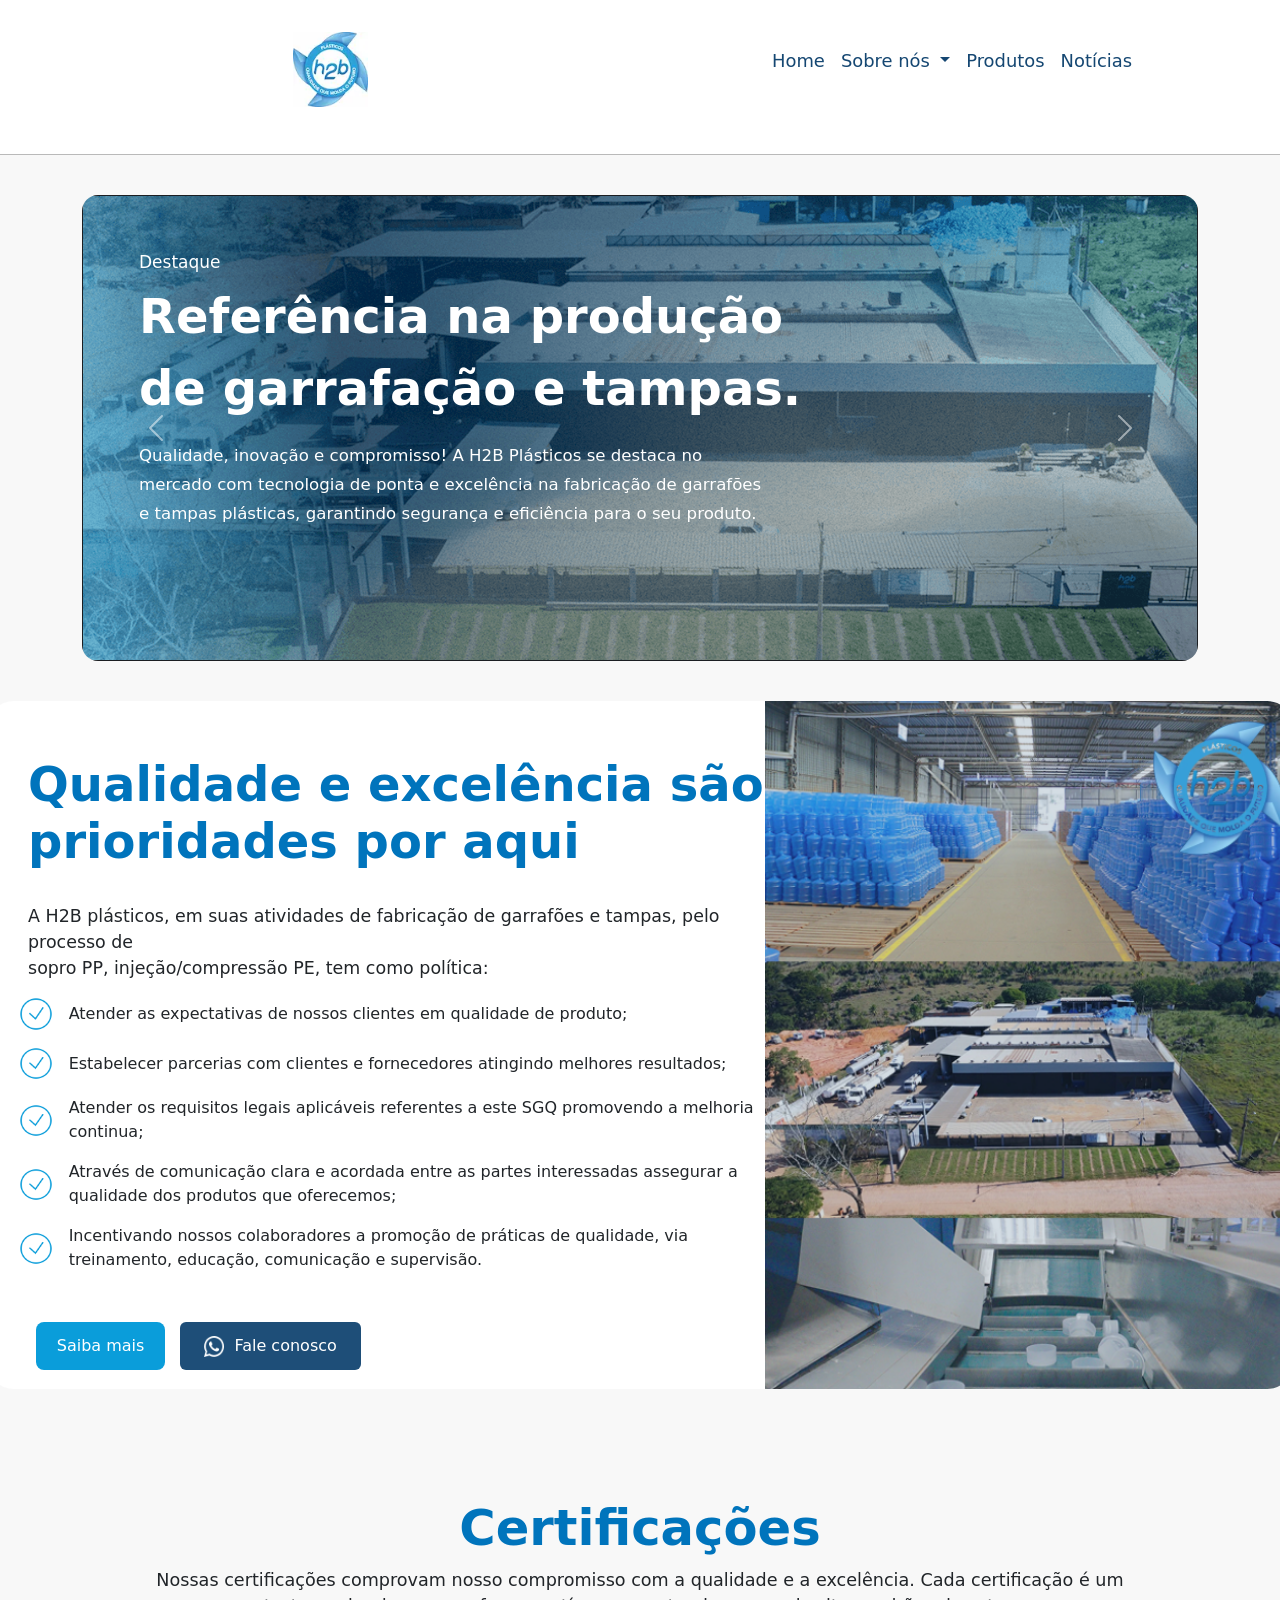
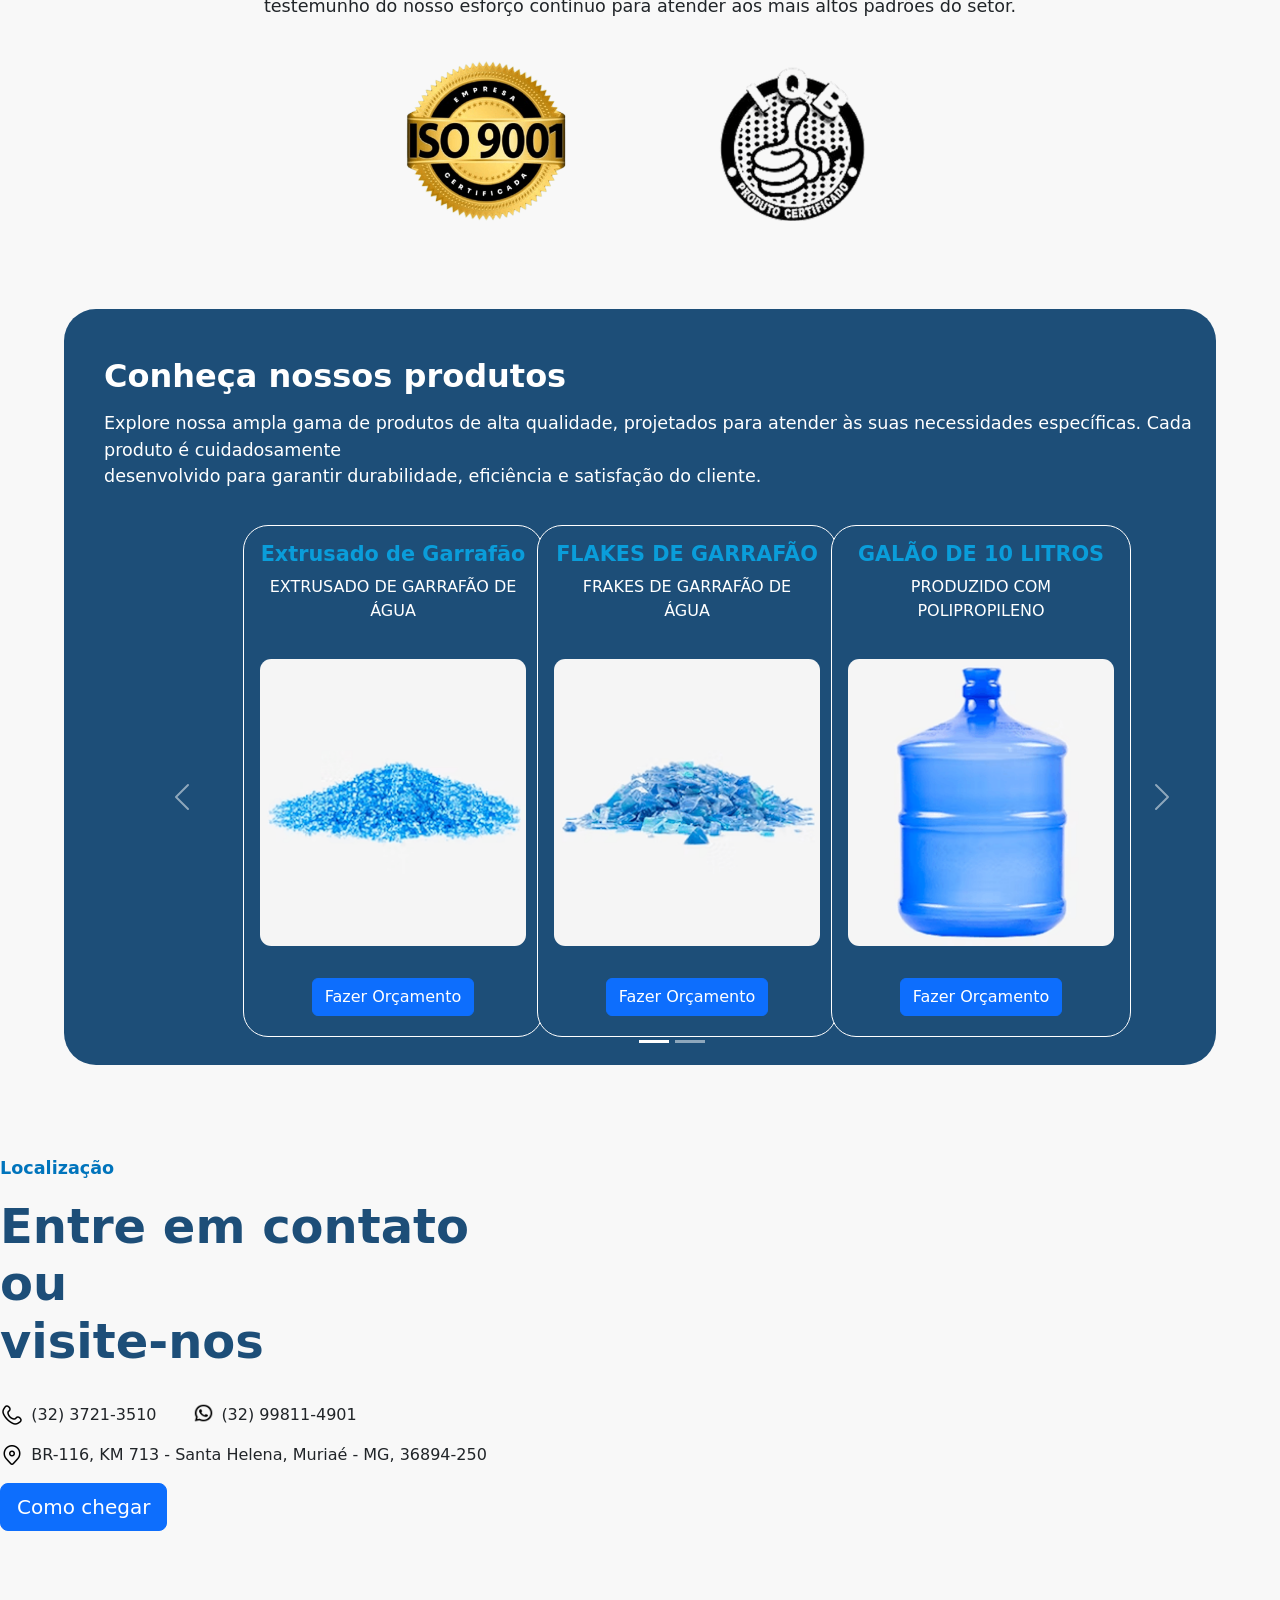
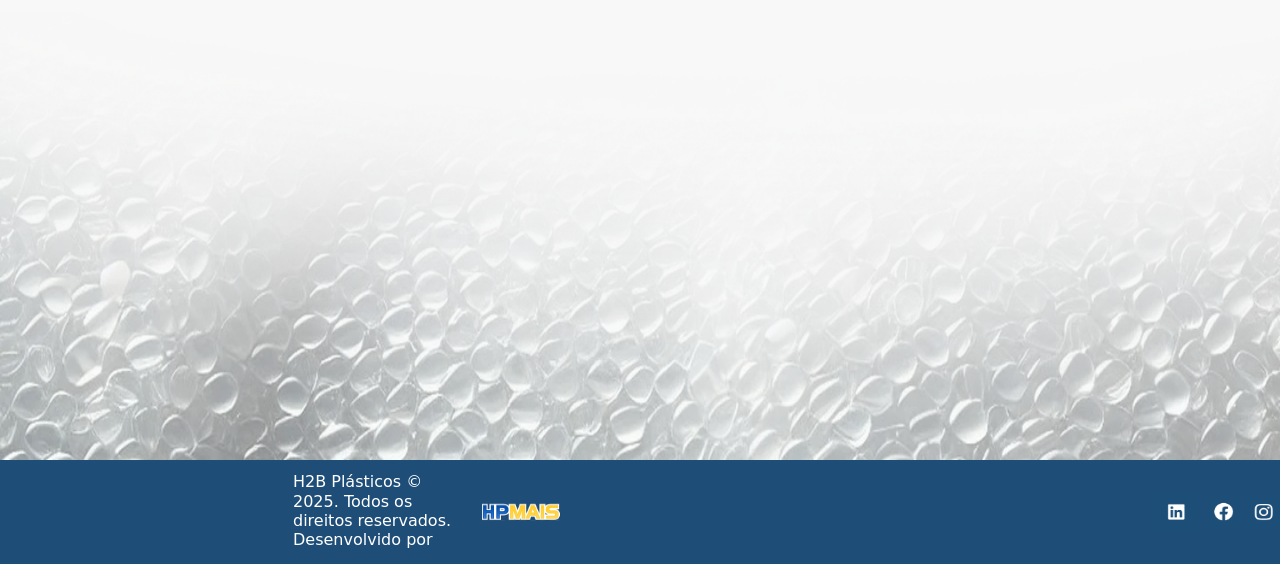
<file: index.html>
<!DOCTYPE html>
<html lang="pt-br">
<head>
    <meta charset="UTF-8">
    <meta name="viewport" content="width=device-width, initial-scale=1.0">
       <link href="https://cdn.jsdelivr.net/npm/bootstrap@5.3.8/dist/css/bootstrap.min.css" rel="stylesheet" integrity="sha384-sRIl4kxILFvY47J16cr9ZwB07vP4J8+LH7qKQnuqkuIAvNWLzeN8tE5YBujZqJLB" crossorigin="anonymous">
            <link rel="stylesheet" href="/style.css">
                <link rel="shortcut icon" href="/fabicon/Design sem nome (4).png" type="image/x-icon">
                    <title>H2B Plástico | Excelência em garrafões e Tampas Plásticas</title>
</head>
<body>

<div id="div000"> 
    <div id="imgLogo1">
        <img src="/img/logo-h2b.webp" alt="imagem do logo da empresa H2B Plástico" id="imglogo2">
    </div>
    
    <nav class="navbar navbar-expand-lg bg-body- div111">
  <div class="container-fluid">
    <a class="navbar-brand" href="#"></a>
    <button class="navbar-toggler" type="button" data-bs-toggle="collapse" data-bs-target="#navbarNavDropdown" aria-controls="navbarNavDropdown" aria-expanded="false" aria-label="Toggle navigation">
      <span class="navbar-toggler-icon"></span>
    </button>
    <div class="collapse navbar-collapse" id="navbarNavDropdown">
      <ul class="navbar-nav">
        <li class="nav-item">
          <a class="nav-link " aria-current="page" href="/index.html" style="color: #154772; font-size: 112%;">Home</a>
        </li>
        <li class="nav-item dropdown">
          <a class="nav-link dropdown-toggle" href="#" role="button" data-bs-toggle="dropdown" aria-expanded="false" style="color: #154772; font-size: 112%;">
           Sobre nós
          </a>
          <ul class="dropdown-menu">
            <li><a class="dropdown-item" href="/QuemSomos.html" style="color: #154772; font-size: 112%;">Quem somos </a></li>
            <li><a class="dropdown-item" href="#" style="color: #154772; font-size: 112%;">Política de Qualidade</a></li>
            <li><a class="dropdown-item" href="#" style="color: #154772; font-size: 112%;">Certicações</a></li>
          </ul>
        </li>
        <li class="nav-item">
          <a class="nav-link" href="/produtos.html" style="color: #154772; font-size: 112%;">Produtos</a>
        </li>
        <li class="nav-item">
          <a class="nav-link" href="/noticias.html" style="color: #154772; font-size: 112%;">Notícias </a>
        </li>
      </ul>
    </div>
  </div>
</nav>

<div style=" margin-left: 12.688rem; margin-bottom: 1rem;"><button type="button" class="btn btn-primary divbutyom">Contato</button>
</div>
<div style=" margin-left: 1rem; margin-bottom: 1rem;"><button type="button" class="btn btn-outline-secondary div333">Trabalhe Conosco</button>
</div></div>
<div style="background-color: #F8F8F8;">
<hr id="hr1">



<div class="div444">
<div id="carousel" class="carousel slide container" >
  <div class="carousel-inner" style="border-radius: 1rem;">
    <div class="carousel-item active">
      <div class="card text-bg-dark">
  <img src="/img/111.png" class="card-img" alt="...">
  <div class="card-img-overlay">
    <h5 class="card-title divcarrosel1">Destaque</h5>
    <p class="card-text divcarrosel2"><b>Referência na produção<br> de garrafação e tampas.</b></p>
    <p class="card-text divcarrosel3"><small>Qualidade, inovação e compromisso! A H2B Plásticos se destaca no <br>mercado com tecnologia de ponta e excelência na fabricação de garrafões<br> e tampas plásticas, garantindo segurança e eficiência para o seu produto.</small></p>
  </div>
</div>
    </div>

    <div class="carousel-item">
                <div class="card text-bg-dark">
  <img src="/img/111.png" class="card-img" alt="...">
  <div class="card-img-overlay">
    <h5 class="card-title divcarrosel1">Destaque</h5>
    <p class="card-text divcarrosel2"><b>Sustentabilidade e<br> responsabilidade <br>ambiental.</b></p>
    <p class="card-text divcarrosel3"><small>A H2B Plásticos investe em processos sustentáveis para reduzir impactos<br> ambientais, garantindo embalagens de qualidade com responsabilidade e <br>inovação.</small></p>
  </div>
  
</div>
    </div>
    
  </div>
  <button class="carousel-control-prev" type="button" data-bs-target="#carousel" data-bs-slide="prev">
    <span class="carousel-control-prev-icon" aria-hidden="true"></span>
    <span class="visually-hidden"></span>
  </button>
  <button class="carousel-control-next" type="button" data-bs-target="#carousel" data-bs-slide="next">
    <span class="carousel-control-next-icon" aria-hidden="true"></span>
    <span class="visually-hidden">Next</span>
  </button>
</div>
</div>

<div class="d-flex justify-content-center align-items-center">
<div id="div666">
<div class=""   style="width: 49.5rem;">
<h2 class="h2Informacao"><b>Qualidade e excelência são <br> prioridades por aqui</b></h2>
<p class="pInformacao">A H2B plásticos, em suas atividades de fabricação de garrafões e tampas, pelo processo de <br> sopro PP, injeção/compressão PE, tem como política:</p>

<ul>
  <li class="d-flex align-items-center "style="margin-bottom: 1rem"><img src="/fabicon/icons8-certo-50.png" alt="" class="imgCerto">Atender as expectativas de nossos clientes em qualidade de produto;</li>
  <li class="d-flex align-items-center" style="margin-bottom: 1rem"><img src="/fabicon/icons8-certo-50.png" alt="" class="imgCerto">Estabelecer parcerias com clientes e fornecedores atingindo melhores resultados;</li>
  <li class="d-flex align-items-center" style="margin-bottom: 1rem"><img src="/fabicon/icons8-certo-50.png" alt="" class="imgCerto">Atender os requisitos legais aplicáveis referentes a este SGQ promovendo a melhoria <br> continua;</li>
  <li class="d-flex align-items-center" style="margin-bottom: 1rem"><img src="/fabicon/icons8-certo-50.png" alt="" class="imgCerto">Através de comunicação clara e acordada entre as partes interessadas assegurar a <br> qualidade dos produtos que oferecemos;</li>
  <li class="d-flex align-items-center" style="margin-bottom: 1rem"><img src="/fabicon/icons8-certo-50.png" alt="" class="imgCerto">Incentivando nossos colaboradores a promoção de práticas de qualidade, via <br>treinamento, educação, comunicação e supervisão.</li>

</ul>

<div style="margin-top: 3.125rem;">
<button type="button" class="btn " style="background:#0A9DDA; color:#fff; border:none; height: 3rem; width: 8.063rem; border-radius: 0.5rem; margin-left: 3.063rem; "  
onmouseover="this.style.background='#0889C0'" onmouseout="this.style.background='#0A9DDA'">
<a href="" class="asile">Saiba mais</a></button>

<button type="button" class=" btn " style="background:#1E4E78; color:#fff; border:none; height: 3rem; width: 11.313rem; margin-left: 0.6rem; " onmouseover="this.style.background='#23678E'" onmouseout="this.style.background='#1E4E78'">
<div class="d-flex align-items-center justify-content-center"><a href="https://api.whatsapp.com/send/?phone=5532998114901&text&type=phone_number&app_absent=0" class="asile"><img src="/fabicon/icons8-whatsapp-24.png" alt="" style="width: 1.3em; height: 1.3rem; margin-right: 0.625rem;">Fale conosco</a></div></button>
</div>

</div>


<div>
  <img src="/img/imgEmpresa.png" alt="" class="imgBaner">
</div>

</div>
</div>

<div class="container text-center" style="margin-top: 6.875rem;">
    <div class="align-items-start"><h2><b style="color: #0074BC; font-size: 3.1rem;">Certificações</b></h2>
        <div style="font-size: 1.1rem;">Nossas certificações comprovam nosso compromisso com a qualidade e a excelência. Cada certificação é um <br>testemunho do nosso esforço contínuo para atender aos mais altos padrões do setor.</div>
        <div class= "container text-center" style="margin-top: 2.625rem;">
          <img src="/img/222.png" alt="" class="certificadoimg"> 
          <img src="/img/333.png" alt="" class="certificadoimg" style="margin-left: 8.875rem;">
        </div></div></div>

    
    
  <div class=" div888 ">
      <div>
        <h2 id="h2carrossel"><b>Conheça nossos produtos</b></h2>
        <p id="pcarrossel">Explore nossa ampla gama de produtos de alta qualidade, projetados para atender às suas necessidades específicas. Cada produto é cuidadosamente <br> desenvolvido para garantir durabilidade, eficiência e satisfação do cliente.</p>
      </div>
  
  <div id="carouselExample" class="carousel slide div999" data-bs-ride="carousel" data-bs-interval="3000">
  
  <div class="carousel-indicators ">
    <button type="button" data-bs-target="#carouselExample" data-bs-slide-to="0" class="active" aria-current="true"></button>
    <button type="button" data-bs-target="#carouselExample" data-bs-slide-to="1"></button>
  </div>

  <div class="carousel-inner " style="height: 34rem;">
    
    <!-- SLIDE 1 -->
    <div class="carousel-item active">
      <div class="row justify-content-center">
        
        <div class="col-10 col-md-3 text-center">
          <div class="card card111">
              <div class="align-items-center">
                  <h2 class="card-title" style="color:#0A9DDA;font-size:1.3rem; margin-top: 1rem;"><b>Extrusado de Garrafão</b></h2>
                  <p class="card-text" style="color:white;font-size:1rem; margin-bottom: 1.3rem;">EXTRUSADO DE GARRAFÃO DE <br>ÁGUA</p>
              </div>  
            <img src="/img/44-4.png" class="card-img-top" alt="..." style="padding: 1rem; border-radius: 1.7rem;">
            <div class="card-body"><a href="#" class="btn btn-primary">Fazer Orçamento</a></div>
          </div>
        </div>

        <div class="col-10 col-md-3 d-none d-md-block text-center">
          <div class="card card111">
              <div class="align-items-center">
                <h2 class="card-title" style="color:#0A9DDA;font-size:1.3rem; margin-top: 1rem;"><b>FLAKES DE GARRAFÃO</b></h2>
                <p class="card-text" style="color:white;font-size:1rem; margin-bottom: 1.3rem;">FRAKES DE GARRAFÃO DE <br>ÁGUA</p>
              </div>
            <img src="/img/55-5.png" class="card-img-top" alt="..." style="padding: 1rem; border-radius: 1.7rem;">
            <div class="card-body"><a href="#" class="btn btn-primary">Fazer Orçamento</a></div>
          </div>
        </div>

        <div class="col-10 col-md-3 d-none d-lg-block text-center">
          <div class="card card111">
            <div class="align-items-center">
                <h2 class="card-title" style="color:#0A9DDA;font-size:1.3rem; margin-top: 1rem;"><b>GALÃO DE 10 LITROS</b></h2>
                <p class="card-text" style="color:white;font-size:1rem; margin-bottom: 1.3rem;">PRODUZIDO COM <br>POLIPROPILENO</p>
            </div>
            <img src="/img/66-6.png" class="card-img-top" alt="..." style="padding: 1rem; border-radius: 1.7rem;">
            <div class="card-body"><a href="#" class="btn btn-primary">Fazer Orçamento</a></div>
          </div>
        </div>

      </div>
    </div>

    <!-- SLIDE 2 -->
    <div class="carousel-item">
      <div class="row justify-content-center ">
        
        <div class="col-10 col-md-3 text-center">
          <div class="card card111">
             <div class="align-items-center">
                <h2 class="card-title" style="color:#0A9DDA;font-size:1.3rem; margin-top: 1rem;"><b>Galão de 20 litos</b></h2>
                <p class="card-text" style="color:white;font-size:1rem; margin-bottom: 1.3rem;">PRODUZIDO COM <br>POLIPROPILENO</p>
              </div>
            <img src="/img/77-7.png" class="card-img-top" alt="..." style="padding: 1rem; border-radius: 1.7rem;">
            <div class="card-body"><a href="#" class="btn btn-primary">Fazer Orçamento</a></div>
          </div>
        </div>

        <div class="col-10 col-md-3 d-none d-md-block text-center">
          <div class="card card111">
            <div class="align-items-center">
                <h2 class="card-title" style="color:#0A9DDA;font-size:1.3rem; margin-top: 1rem;"><b>Tampa de produtos lácteos</b></h2>
                <p class="card-text" style="color:white;font-size:1rem; margin-bottom: 1.3rem;">PRODUZIDAS COM POLIETILENO <br>DE ALTA DENCIDADE</p>
            </div>
            <img src="/img/88-8.png" class="card-img-top" alt="..." style="padding: 1rem; border-radius: 1.7rem;">
            <div class="card-body"><a href="#" class="btn btn-primary">Fazer Orçamento</a></div>
          </div>
        </div>

        <div class="col-10 col-md-3 d-none d-lg-block text-center">
          <div class="card card111">
            <div class="align-items-center">
              <h2 class="card-title" style="color:#0A9DDA;font-size:1.3rem; margin-top: 1rem;"><b>Tampas para Garrafão</b></h2>
              <p class="card-text" style="color:white;font-size:1rem; margin-bottom: 1.3rem;">FEITA COM POLIETILENOS DE <br>ALTA DENCIDADE</p>
            </div>
            <img src="/img/99-9.png" class="card-img-top" alt="..." style="padding: 1rem; border-radius: 1.7rem;">
            <div class="card-body"><a href="#" class="btn btn-primary">Fazer Orçamento</a></div>
          </div>
        </div>

      </div>
    </div>
  </div>

  <!-- Controles -->
  <button class="carousel-control-prev" type="button" data-bs-target="#carouselExample" data-bs-slide="prev">
    <span class="carousel-control-prev-icon" aria-hidden="true"></span>
    <span class="visually-hidden">Anterior</span>
  </button>
  <button class="carousel-control-next" type="button" data-bs-target="#carouselExample" data-bs-slide="next">
    <span class="carousel-control-next-icon" aria-hidden="true"></span>
    <span class="visually-hidden">Próximo</span>
  </button>
  </div>
</div>

<div class="d-flex justify-content-center" style="margin-top: 5.625rem;">
<div>
<p id="plocalizacao"><b>Localização</b></p>
<h2 id="h2localizacao"><b>Entre em contato ou <br> visite-nos</b></h2>

<div class="d-flex" style="margin-top: 2rem;">
  <img src="/fabicon/img.telefone.png" alt="" class="imglocalizacao1">
    <p class="letralocalizacao">(32) 3721-3510</p>
        
  <img src="/fabicon/img.redes.sociais.png" alt=""  class="imglocalizacao2">
      <p class="letralocalizacao">(32) 99811-4901</p>
</div>

<div class="d-flex">
  <img src="/fabicon/img.localizacao.png" alt=""  class="imglocalizacao3">
    <p class="letralocalizacao">BR-116, KM 713 - Santa Helena, Muriaé - MG, 36894-250</p>
</div>
<button type="button" class="btn btn-primary btn-lg">Como chegar </button>
</div>

<div style="margin-left: 11.875rem;">
<iframe src="https://www.google.com/maps/embed?pb=!1m18!1m12!1m3!1d4617.106905920564!2d-42.385672023824924!3d-21.159700577778548!2m3!1f0!2f0!3f0!3m2!1i1024!2i768!4f13.1!3m3!1m2!1s0xbcc59275904d1b%3A0xd3a706551edb4788!2sH2B%20Pl%C3%A1sticos!5e1!3m2!1spt-BR!2sbr!4v1761619617746!5m2!1spt-BR!2sbr" width="600" height="450" style="border:0;" allowfullscreen="" loading="lazy" referrerpolicy="no-referrer-when-downgrade"></iframe>
</div>












</div>
<script src="https://cdn.jsdelivr.net/npm/bootstrap@5.3.8/dist/js/bootstrap.bundle.min.js" integrity="sha384-FKyoEForCGlyvwx9Hj09JcYn3nv7wiPVlz7YYwJrWVcXK/BmnVDxM+D2scQbITxI" crossorigin="anonymous"></script>
</body>

<div>
  <img src="/img/flakes-rodape.webp" alt="" id="imgfundo"> 
</div>






<footer>
<div  class="d-flex div6666">
    
<div class="d-flex align-items-center ">
    <h3 style="font-size: 1rem; color: white; padding-top: 0.3rem; margin-left: 18.313rem;" >H2B Plásticos © 2025. Todos os direitos reservados. Desenvolvido por</h3>
    <a href="https://hpmais.com.br/"><img src="/img/9999.svg" alt="" style="width: 5rem; height: 4rem; margin-left: 0.9rem;" class="img-zoom"></a>
</div>

  <div class="d-flex align-items-center" style="margin-left: 36.938rem;">
  <a href="">
    <img src="/img/777.png" alt="" class="img-hover" style="width: 3rem; height: 2.5rem;">
  </a>
  <a href="">
    <img src="/img/888.png" alt="" class="img-hover" style="width: 2rem; height: 2rem; margin-left: 0.5rem;">
  </a>
  <a href="">
    <img src="/img/999.png" alt="" class="img-hover" style="width: 2rem; height: 2rem; margin-left: 0.5rem;">
  </a>
</div>




</div>
</footer>



















</html>
</file>
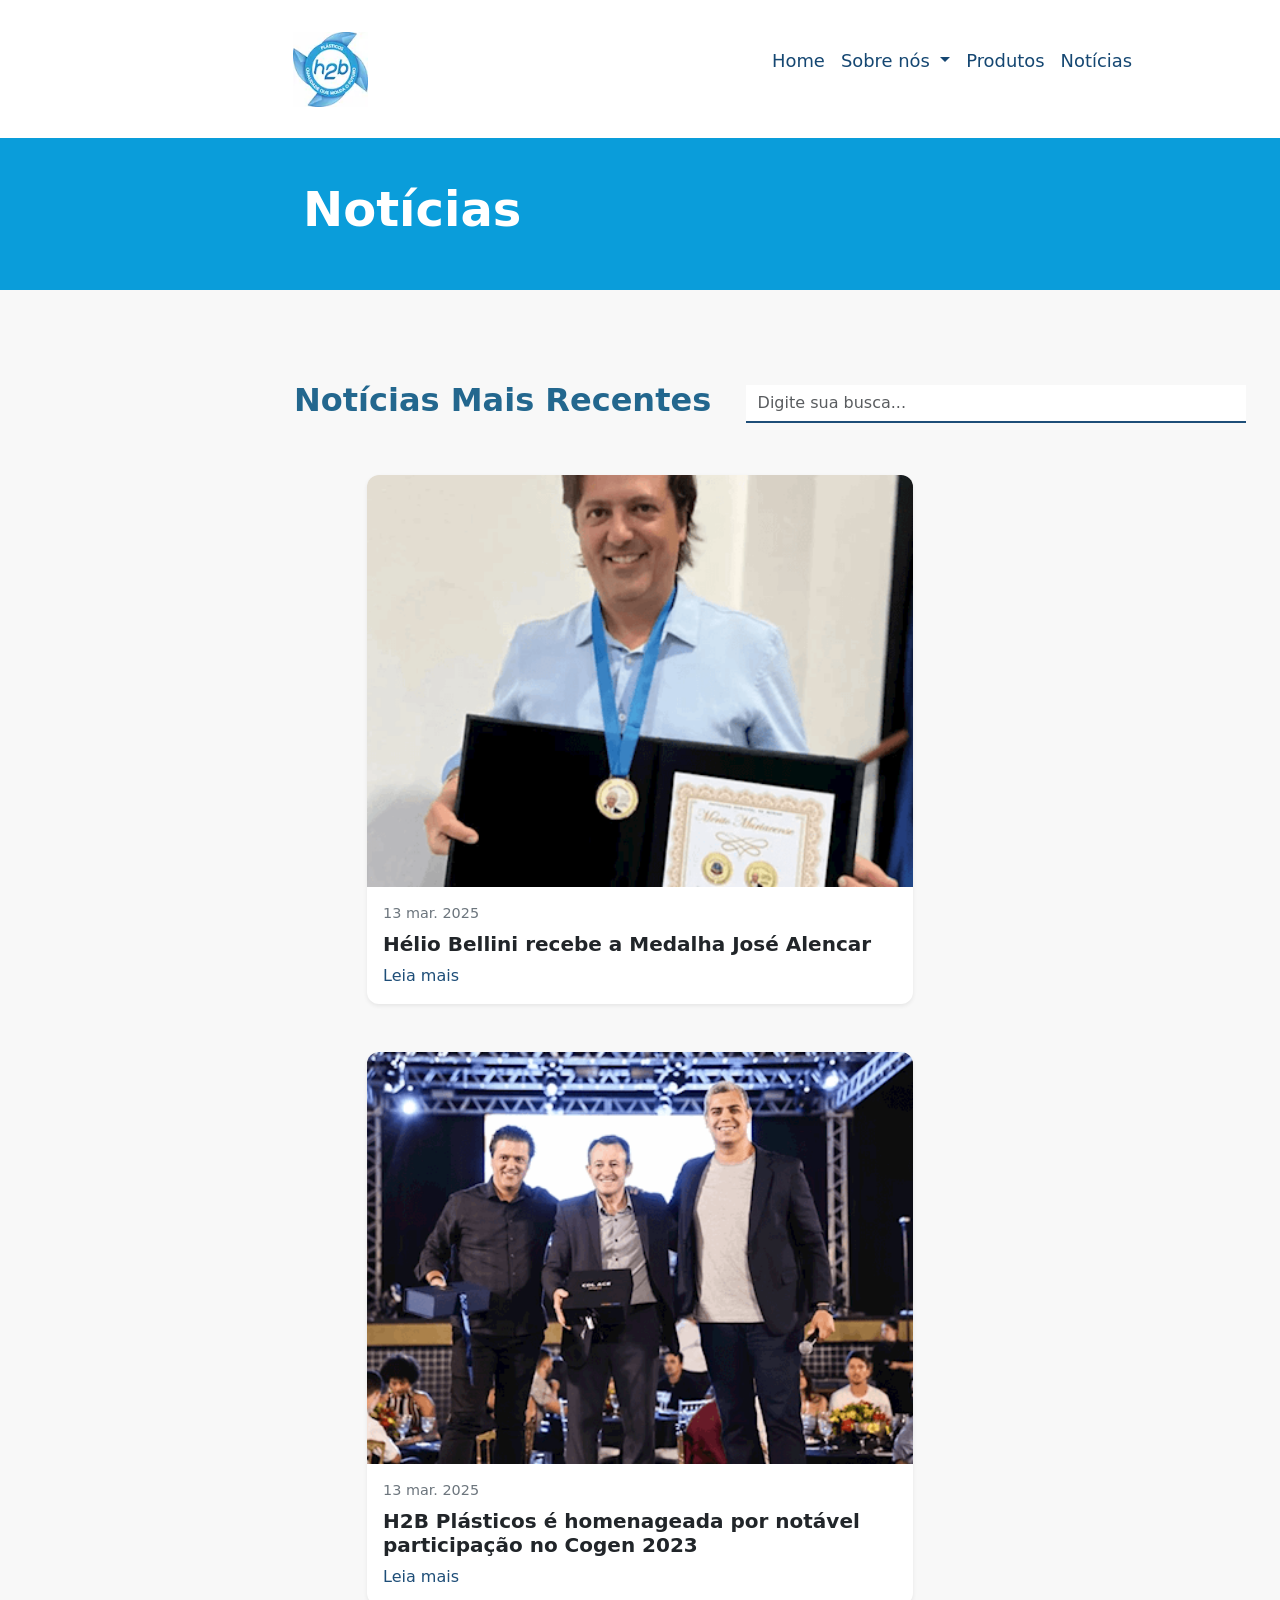
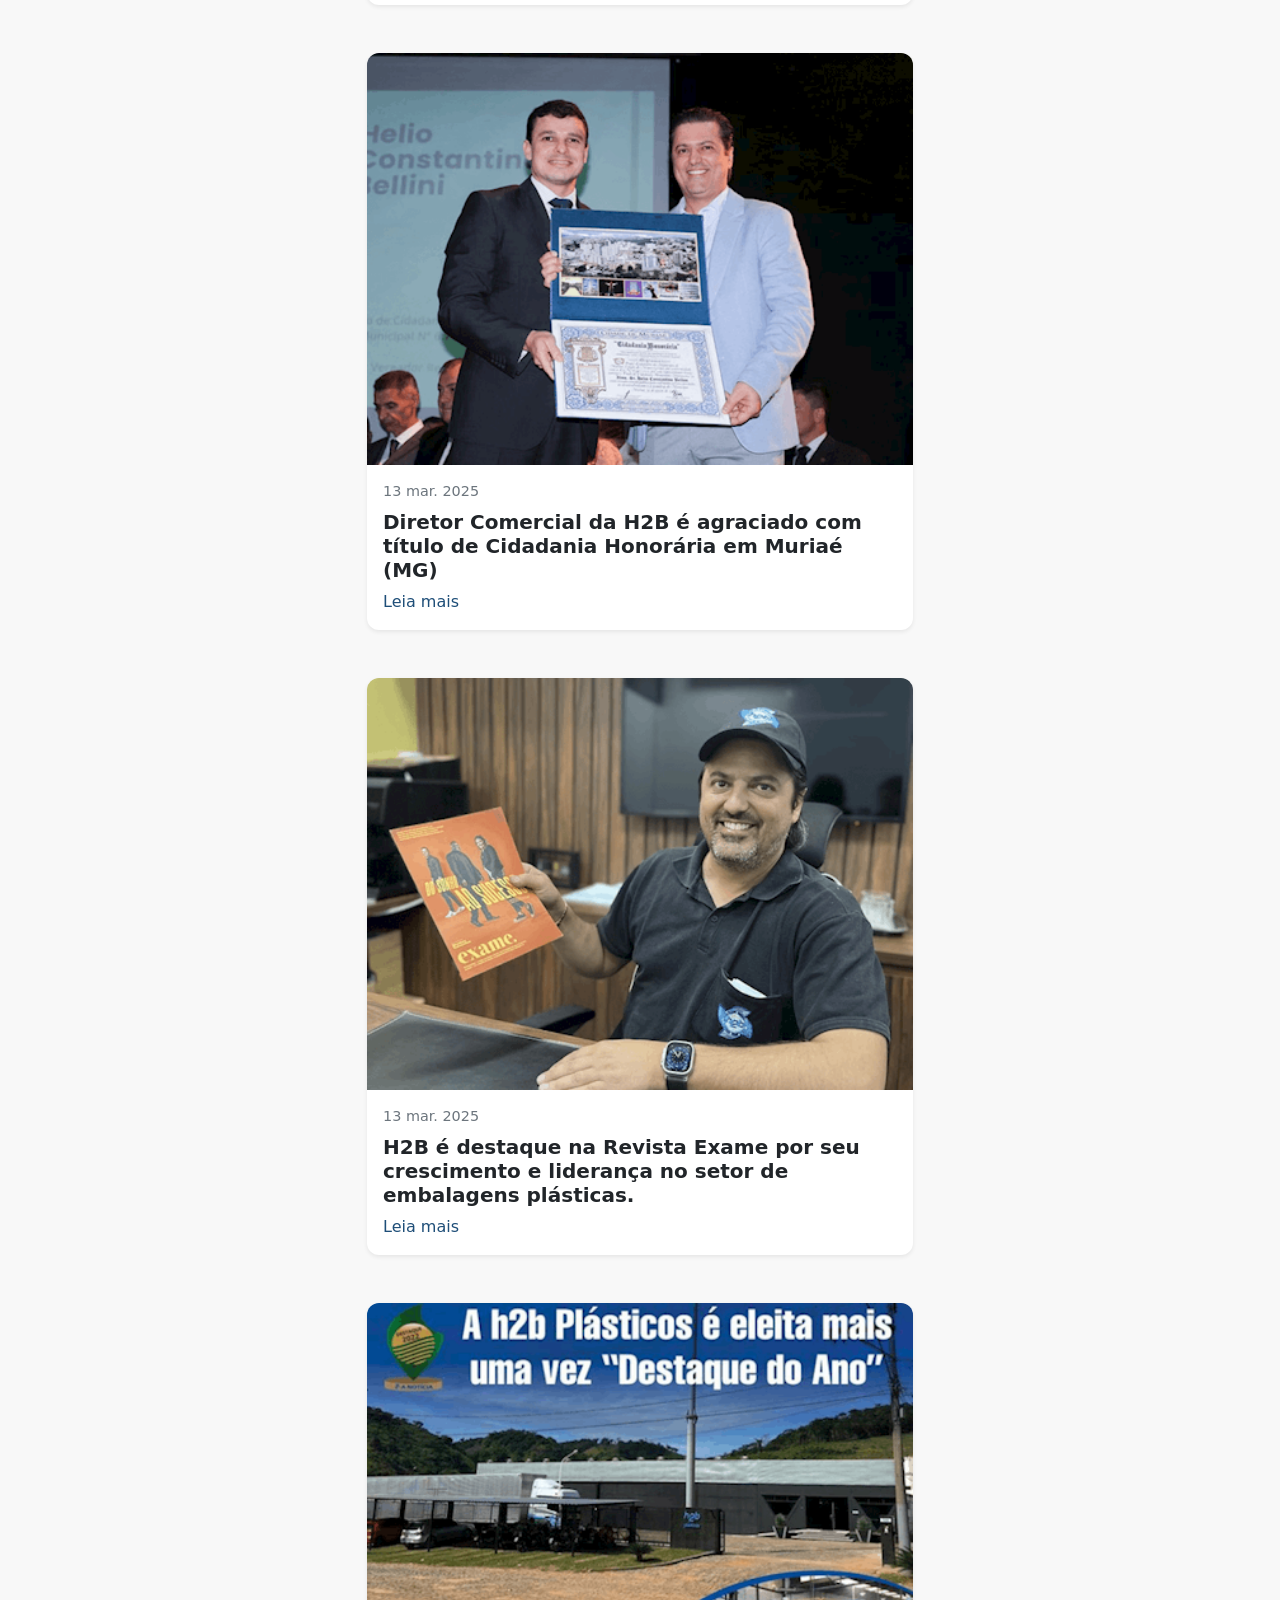
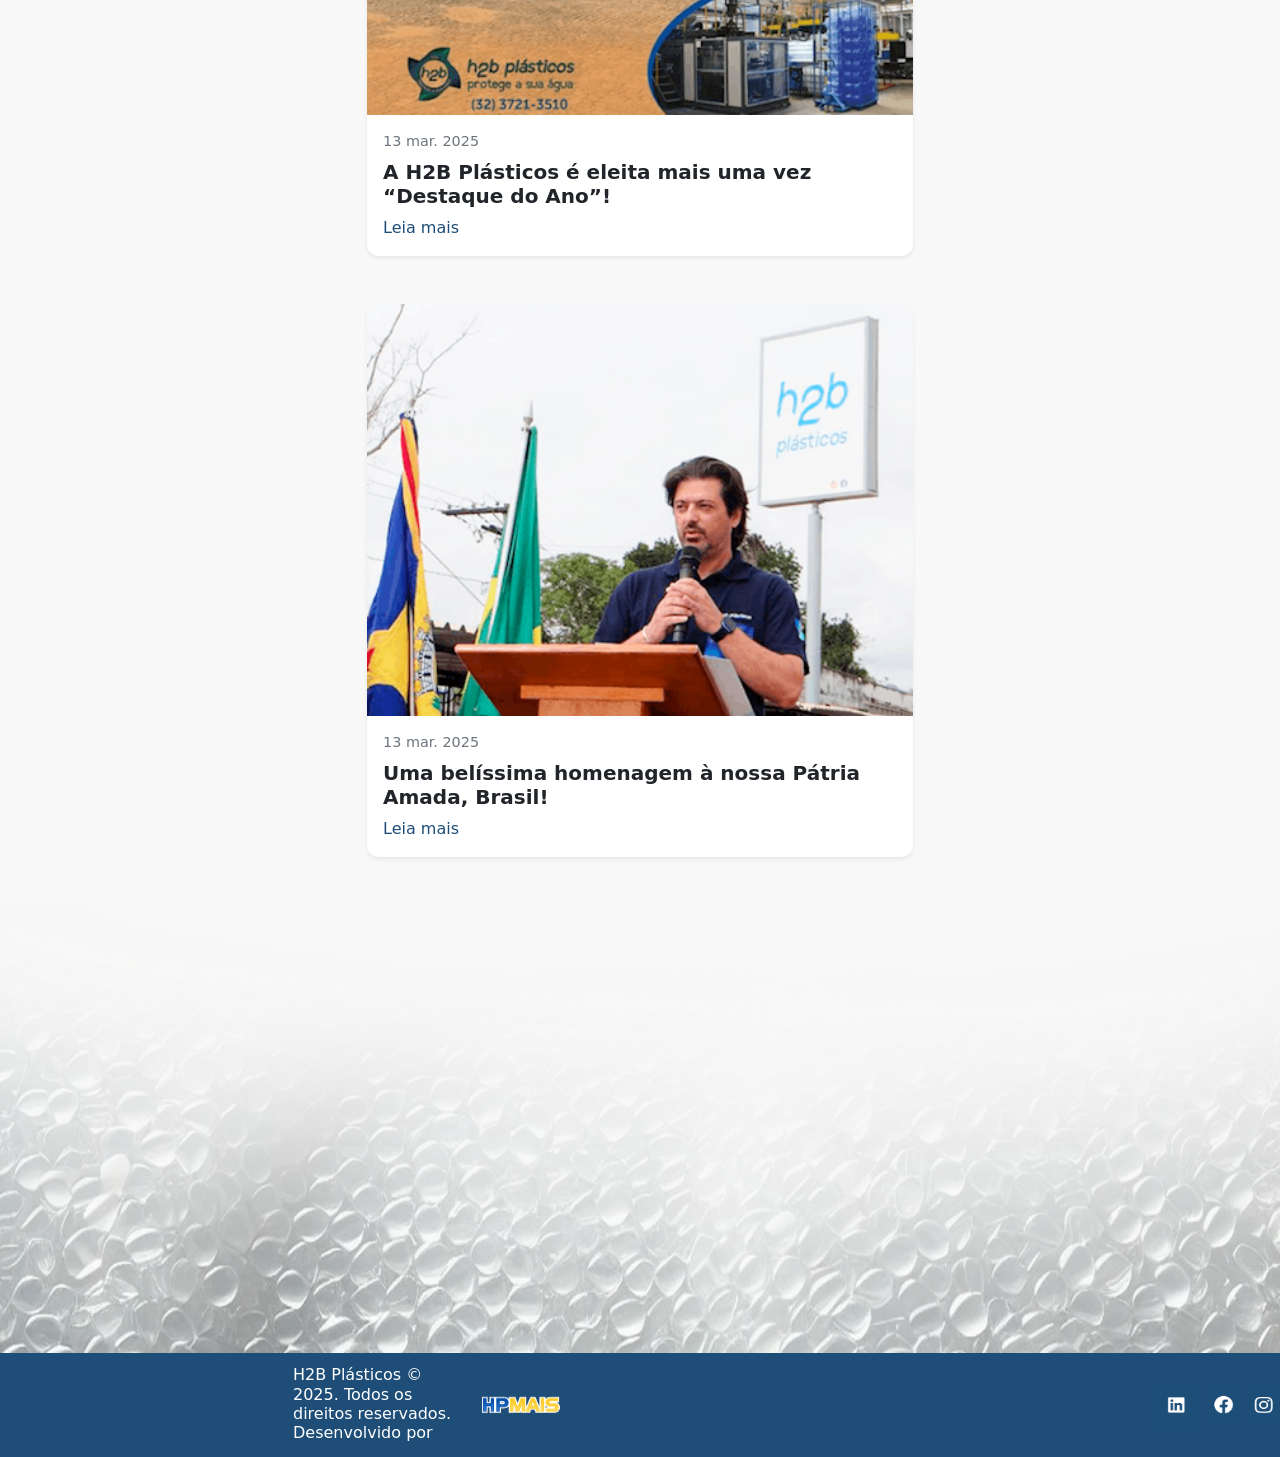
<file: noticias.html>
<!DOCTYPE html>
<html lang="pt-br">
<head>
    <meta charset="UTF-8">
    <meta name="viewport" content="width=device-width, initial-scale=1.0">
       <link href="https://cdn.jsdelivr.net/npm/bootstrap@5.3.8/dist/css/bootstrap.min.css" rel="stylesheet" integrity="sha384-sRIl4kxILFvY47J16cr9ZwB07vP4J8+LH7qKQnuqkuIAvNWLzeN8tE5YBujZqJLB" crossorigin="anonymous">
            <link rel="stylesheet" href="/Style.noticias.css">
                <link rel="shortcut icon" href="/fabicon/Design sem nome (4).png" type="image/x-icon">
                    <title>H2B Plástico | Excelência em garrafões e Tampas Plásticas</title>
</head>
<body>

<div id="div000"> 
    <div id="imgLogo1">
        <img src="/img/logo-h2b.webp" alt="imagem do logo da empresa H2B Plástico" id="imglogo2">
    </div>
    
    <nav class="navbar navbar-expand-lg bg-body- div111">
  <div class="container-fluid">
    <a class="navbar-brand" href="#"></a>
    <button class="navbar-toggler" type="button" data-bs-toggle="collapse" data-bs-target="#navbarNavDropdown" aria-controls="navbarNavDropdown" aria-expanded="false" aria-label="Toggle navigation">
      <span class="navbar-toggler-icon"></span>
    </button>
    <div class="collapse navbar-collapse" id="navbarNavDropdown">
      <ul class="navbar-nav">
        <li class="nav-item">
          <a class="nav-link " aria-current="page" href="/index.html" style="color: #154772; font-size: 112%;">Home</a>
        </li>
        <li class="nav-item dropdown">
          <a class="nav-link dropdown-toggle" href="#" role="button" data-bs-toggle="dropdown" aria-expanded="false" style="color: #154772; font-size: 112%;">
           Sobre nós
          </a>
          <ul class="dropdown-menu">
            <li><a class="dropdown-item" href="/QuemSomos.html" style="color: #154772; font-size: 112%;">Quem somos </a></li>
            <li><a class="dropdown-item" href="#" style="color: #154772; font-size: 112%;">Política de Qualidade</a></li>
            <li><a class="dropdown-item" href="#" style="color: #154772; font-size: 112%;">Certicações</a></li>
          </ul>
        </li>
        <li class="nav-item">
          <a class="nav-link" href="/produtos.html" style="color: #154772; font-size: 112%;">Produtos</a>
        </li>
        <li class="nav-item">
          <a class="nav-link" href="/Style.noticias.css" style="color: #154772; font-size: 112%;">Notícias </a>
        </li>
      </ul>
    </div>
  </div>
</nav>

<div style=" margin-left: 12.688rem; margin-bottom: 1rem;"><button type="button" class="btn btn-primary divbutyom">Contato</button>
</div>
<div style=" margin-left: 1rem; margin-bottom: 1rem;"><button type="button" class="btn btn-outline-secondary div333">Trabalhe Conosco</button>
</div></div>
<div style="background-color: #F8F8F8; margin: 0px;">



<div class="d-flex align-items-center" style="background-color: #0A9DDA; width: 100%; height: 9.5rem; margin: 0px;">
    <h2 class="h2Produtos"><b>Notícias</b></h2>
    <div class="d-flex" style="margin-top: 1rem; margin-right: 10.375rem;">
        <p><a href="index.html" id="asite"><b>H2B Plásticos</b></a></p>
        <p><b style="color: white;">/Notícias</b></p>
    </div>
</div>

<div class="d-flex align-items-center div444">


<h2 id="tituloprincipal"><b>Notícias Mais Recentes</b></h2>


<div class="search-bar position-relative mx-auto" style="max-width: 31.25rem; width: 40rem; margin-left: 24.438rem;">
  <input type="text" class="form-control" placeholder="Digite sua busca...">
  <i class="bi bi-search"></i>
</div>

</div>

<div class="container my-5">
  <div class="row justify-content-center">
    <div class="col-12 col-md-8 col-lg-6">
      <div class="card news-card shadow-sm border-0">
        <img src="/img/1010.png" class="card-img-top" alt="Notícia H2B">
        <div class="card-body">
          <p class="news-date mb-2">13 mar. 2025</p>
          <h5 class="card-title fw-semibold">Hélio Bellini recebe a Medalha José Alencar</h5>
          <a href="#" class="news-link">Leia mais <i class="bi bi-arrow-right"></i></a>
        </div>
      </div>
    </div>
  </div>
</div>
<div class="container my-5">
  <div class="row justify-content-center">
    <div class="col-12 col-md-8 col-lg-6">
      <div class="card news-card shadow-sm border-0">
        <img src="/img/1212.png" class="card-img-top" alt="Notícia H2B">
        <div class="card-body">
          <p class="news-date mb-2">13 mar. 2025</p>
          <h5 class="card-title fw-semibold">H2B Plásticos é homenageada por notável participação no Cogen 2023</h5>
          <a href="#" class="news-link">Leia mais <i class="bi bi-arrow-right"></i></a>
        </div>
      </div>
    </div>
  </div>
</div>



<div class="container my-5">
  <div class="row justify-content-center">
    <div class="col-12 col-md-8 col-lg-6">
      <div class="card news-card shadow-sm border-0">
        <img src="/img/1313.png" class="card-img-top" alt="Notícia H2B">
        <div class="card-body">
          <p class="news-date mb-2">13 mar. 2025</p>
          <h5 class="card-title fw-semibold">Diretor Comercial da H2B é agraciado com título de Cidadania Honorária em Muriaé (MG)</h5>
          <a href="#" class="news-link">Leia mais <i class="bi bi-arrow-right"></i></a>
        </div>
      </div>
    </div>
  </div>
</div>



<div class="container my-5">
  <div class="row justify-content-center">
    <div class="col-12 col-md-8 col-lg-6">
      <div class="card news-card shadow-sm border-0">
        <img src="/img/1414.png" class="card-img-top" alt="Notícia H2B">
        <div class="card-body">
          <p class="news-date mb-2">13 mar. 2025</p>
          <h5 class="card-title fw-semibold">H2B é destaque na Revista Exame por seu crescimento e liderança no setor de embalagens plásticas.</h5>
          <a href="#" class="news-link">Leia mais <i class="bi bi-arrow-right"></i></a>
        </div>
      </div>
    </div>
  </div>
</div>


<div class="container my-5">
  <div class="row justify-content-center">
    <div class="col-12 col-md-8 col-lg-6">
      <div class="card news-card shadow-sm border-0">
        <img src="/img/1515.png" class="card-img-top" alt="Notícia H2B">
        <div class="card-body">
          <p class="news-date mb-2">13 mar. 2025</p>
          <h5 class="card-title fw-semibold">A H2B Plásticos é eleita mais uma vez “Destaque do Ano”!</h5>
          <a href="#" class="news-link">Leia mais <i class="bi bi-arrow-right"></i></a>
        </div>
      </div>
    </div>
  </div>
</div>


<div class="container my-5">
  <div class="row justify-content-center">
    <div class="col-12 col-md-8 col-lg-6">
      <div class="card news-card shadow-sm border-0">
        <img src="/img/1616.png" class="card-img-top" alt="Notícia H2B">
        <div class="card-body">
          <p class="news-date mb-2">13 mar. 2025</p>
          <h5 class="card-title fw-semibold">Uma belíssima homenagem à nossa Pátria Amada, Brasil!</h5>
          <a href="#" class="news-link">Leia mais <i class="bi bi-arrow-right"></i></a>
        </div>
      </div>
    </div>
  </div>
</div>




















<div>
  <img src="/img/flakes-rodape.webp" alt="" id="imgfundo"> 
</div>

</div>
<script src="https://cdn.jsdelivr.net/npm/bootstrap@5.3.8/dist/js/bootstrap.bundle.min.js" integrity="sha384-FKyoEForCGlyvwx9Hj09JcYn3nv7wiPVlz7YYwJrWVcXK/BmnVDxM+D2scQbITxI" crossorigin="anonymous"></script>
</body>




<footer>
<div  class="d-flex div666">
    
<div class="d-flex align-items-center ">
    <h3 style="font-size: 1rem; color: white; padding-top: 0.3rem; margin-left: 18.313rem;" >H2B Plásticos © 2025. Todos os direitos reservados. Desenvolvido por</h3>
    <a href="https://hpmais.com.br/"><img src="/img/9999.svg" alt="" style="width: 5rem; height: 4rem; margin-left: 0.9rem;" class="img-zoom"></a>
</div>

  <div class="d-flex align-items-center" style="margin-left: 36.938rem;">
  <a href="">
    <img src="/img/777.png" alt="" class="img-hover" style="width: 3rem; height: 2.5rem;">
  </a>
  <a href="">
    <img src="/img/888.png" alt="" class="img-hover" style="width: 2rem; height: 2rem; margin-left: 0.5rem;">
  </a>
  <a href="">
    <img src="/img/999.png" alt="" class="img-hover" style="width: 2rem; height: 2rem; margin-left: 0.5rem;">
  </a>
</div>




</div>
</footer>
</html>
</file>
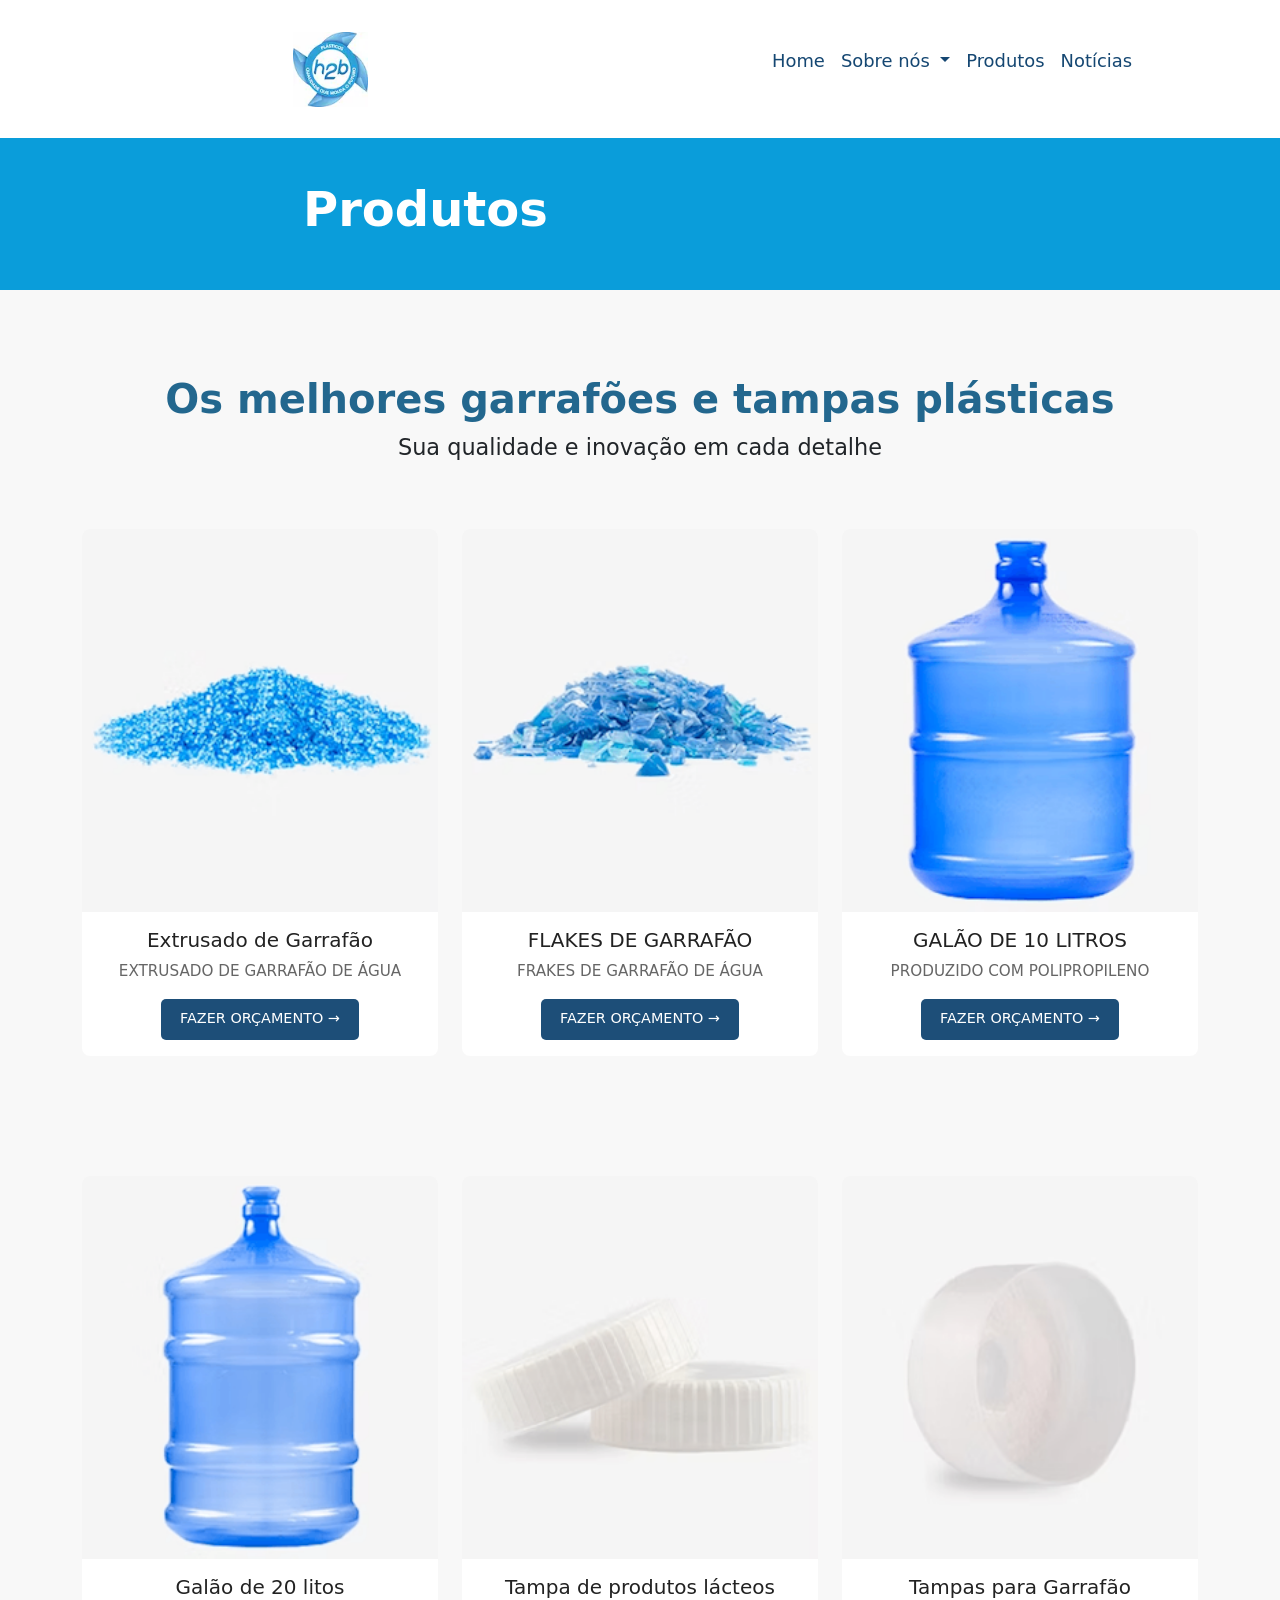
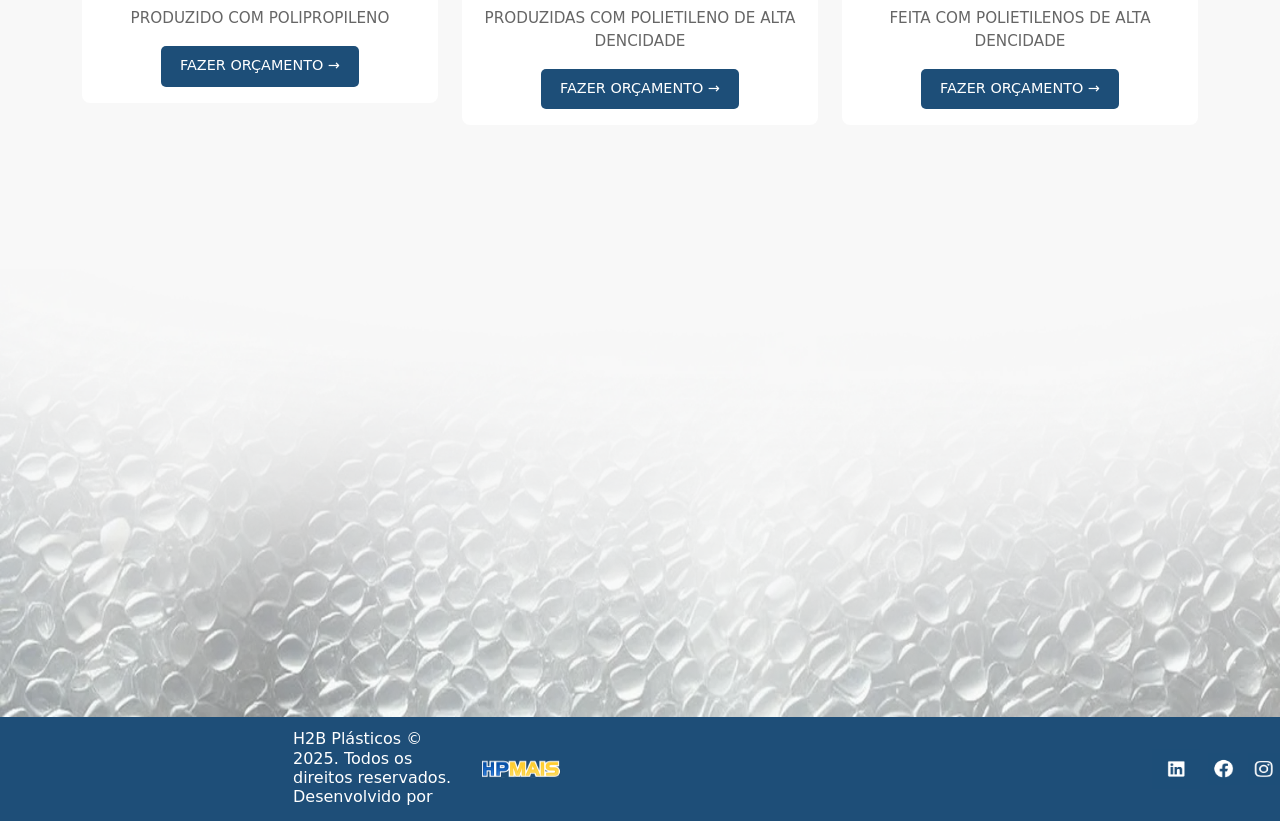
<file: produtos.html>
<!DOCTYPE html>
<html lang="pt-br">
<head>
    <meta charset="UTF-8">
    <meta name="viewport" content="width=device-width, initial-scale=1.0">
       <link href="https://cdn.jsdelivr.net/npm/bootstrap@5.3.8/dist/css/bootstrap.min.css" rel="stylesheet" integrity="sha384-sRIl4kxILFvY47J16cr9ZwB07vP4J8+LH7qKQnuqkuIAvNWLzeN8tE5YBujZqJLB" crossorigin="anonymous">
            <link rel="stylesheet" href="Style.produtos.css">
                <link rel="shortcut icon" href="/fabicon/Design sem nome (4).png" type="image/x-icon">
                    <title>H2B Plástico | Excelência em garrafões e Tampas Plásticas</title>

</head>
<body>
<div id="div000"> 
    <div id="imgLogo1">
        <img src="/img/logo-h2b.webp" alt="imagem do logo da empresa H2B Plástico" id="imglogo2">
    </div>
    
    <nav class="navbar navbar-expand-lg bg-body- div111">
  <div class="container-fluid">
    <a class="navbar-brand" href="#"></a>
    <button class="navbar-toggler" type="button" data-bs-toggle="collapse" data-bs-target="#navbarNavDropdown" aria-controls="navbarNavDropdown" aria-expanded="false" aria-label="Toggle navigation">
      <span class="navbar-toggler-icon"></span>
    </button>
    <div class="collapse navbar-collapse" id="navbarNavDropdown">
      <ul class="navbar-nav">
        <li class="nav-item">
          <a class="nav-link " aria-current="page" href="/index.html" style="color: #154772; font-size: 112%;">Home</a>
        </li>
        <li class="nav-item dropdown">
          <a class="nav-link dropdown-toggle" href="#" role="button" data-bs-toggle="dropdown" aria-expanded="false" style="color: #154772; font-size: 112%;">
           Sobre nós
          </a>
          <ul class="dropdown-menu">
            <li><a class="dropdown-item" href="/QuemSomos.html" style="color: #154772; font-size: 112%;">Quem somos </a></li>
            <li><a class="dropdown-item" href="#" style="color: #154772; font-size: 112%;">Política de Qualidade</a></li>
            <li><a class="dropdown-item" href="#" style="color: #154772; font-size: 112%;">Certicações</a></li>
          </ul>
        </li>
        <li class="nav-item">
          <a class="nav-link" href="/produtos.html" style="color: #154772; font-size: 112%;">Produtos</a>
        </li>
        <li class="nav-item">
          <a class="nav-link" href="/noticias.html" style="color: #154772; font-size: 112%;">Notícias </a>
        </li>
      </ul>
    </div>
  </div>
</nav>

<div style=" margin-left: 12.688rem; margin-bottom: 1rem;"><button type="button" class="btn btn-primary divbutyom">Contato</button>
</div>
<div style=" margin-left: 1rem; margin-bottom: 1rem;"><button type="button" class="btn btn-outline-secondary div333">Trabalhe Conosco</button>
</div></div>
<div style="background-color: #F8F8F8;">


<div class="d-flex align-items-center" style="background-color: #0A9DDA; width: 100%; height: 9.5rem;">
    <h2 class="h2Produtos"><b>Produtos</b></h2>
    <div class="d-flex" style="margin-top: 1rem; margin-right: 10.375rem;">
        <p><a href="/index.html" id="asite"><b>H2B Plásticos</b></a></p>
        <p><b style="color: white;">/ Produtos</b></p>
    </div>
</div>

<div id="div555">

  <div style="text-align: center; margin-top: 5.313rem;">
    <h1 id="h1Produtos"><b>Os melhores garrafões e tampas plásticas</b></h1>
      <p style="font-size: 1.4rem;">Sua qualidade e inovação em cada detalhe</p>
  </div>


 <div class="container py-5">

    <div class="row g-4">
      <!-- Produto 1 -->
      <div class="col-sm-6 col-md-4" style=" margin-bottom: 6rem;">
        <div class="product-card">
          <img src="/img/44-4.png" class="img-fluid" alt="Produto 1">
          <div class="card-info">
            <h4>Extrusado de Garrafão</h4>
            <p>EXTRUSADO DE GARRAFÃO DE ÁGUA</p>
            <a href="#" class="btn-orcamento">Fazer Orçamento →</a>
          </div>
        </div>
      </div>

      <!-- Produto 2 -->
      <div class="col-sm-6 col-md-4" style=" margin-bottom: 6rem;">
        <div class="product-card">
          <img src="/img/55-5.png" class="img-fluid" alt="Produto 2">
          <div class="card-info">
            <h4>FLAKES DE GARRAFÃO</h4>
            <p>FRAKES DE GARRAFÃO DE ÁGUA</p>
            <a href="#" class="btn-orcamento">Fazer Orçamento →</a>
          </div>
        </div>
      </div>

      <!-- Produto 3 -->
      <div class="col-sm-6 col-md-4" style=" margin-bottom: 6rem;">
        <div class="product-card">
          <img src="/img/66-6.png" class="img-fluid" alt="Produto 3">
          <div class="card-info">
            <h4>GALÃO DE 10 LITROS</h4>
            <p>PRODUZIDO COM POLIPROPILENO</p>
            <a href="#" class="btn-orcamento">Fazer Orçamento →</a>
          </div>
        </div>
      </div>

      <!-- Produto 4 -->
      <div class="col-sm-6 col-md-4" style=" margin-bottom: 6rem;">
        <div class="product-card">
          <img src="/img/77-7.png" class="img-fluid" alt="Produto 4">
          <div class="card-info">
            <h4>Galão de 20 litos</h4>
            <p>PRODUZIDO COM POLIPROPILENO</p>
            <a href="#" class="btn-orcamento">Fazer Orçamento →</a>
          </div>
        </div>
      </div>

      <!-- Produto 5 -->
      <div class="col-sm-6 col-md-4" style=" margin-bottom: 6rem;">
        <div class="product-card">
          <img src="/img/88-8.png" class="img-fluid" alt="Produto 5">
          <div class="card-info">
            <h4>Tampa de produtos lácteos</h4>
            <p>PRODUZIDAS COM POLIETILENO DE ALTA DENCIDADE</p>
            <a href="#" class="btn-orcamento">Fazer Orçamento →</a>
          </div>
        </div>
      </div>

      <!-- Produto 6 -->
      <div class="col-sm-6 col-md-4" style=" margin-bottom: 6rem;">
        <div class="product-card">
          <img src="/img/99-9.png" class="" alt="Produto 6">
          <div class="card-info">
            <h4>Tampas para Garrafão</h4>
            <p>FEITA COM POLIETILENOS DE ALTA DENCIDADE</p>
            <a href="#" class="btn-orcamento">Fazer Orçamento →</a>
          </div>
        </div>
      </div>
    </div>
  </div>
</div>

<div>
  <img src="/img/flakes-rodape.webp" alt="" id="imgfundo"> 
</div>

</div>
<script src="https://cdn.jsdelivr.net/npm/bootstrap@5.3.8/dist/js/bootstrap.bundle.min.js" integrity="sha384-FKyoEForCGlyvwx9Hj09JcYn3nv7wiPVlz7YYwJrWVcXK/BmnVDxM+D2scQbITxI" crossorigin="anonymous"></script>
</body>




<footer>
<div  class="d-flex div666">
    
<div class="d-flex align-items-center ">
    <h3 style="font-size: 1rem; color: white; padding-top: 0.3rem; margin-left: 18.313rem;" >H2B Plásticos © 2025. Todos os direitos reservados. Desenvolvido por</h3>
    <a href="https://hpmais.com.br/"><img src="/img/9999.svg" alt="" style="width: 5rem; height: 4rem; margin-left: 0.9rem;" class="img-zoom"></a>
</div>

  <div class="d-flex align-items-center" style="margin-left: 36.938rem;">
  <a href="">
    <img src="/img/777.png" alt="" class="img-hover" style="width: 3rem; height: 2.5rem;">
  </a>
  <a href="">
    <img src="/img/888.png" alt="" class="img-hover" style="width: 2rem; height: 2rem; margin-left: 0.5rem;">
  </a>
  <a href="">
    <img src="/img/999.png" alt="" class="img-hover" style="width: 2rem; height: 2rem; margin-left: 0.5rem;">
  </a>
</div>




</div>
</footer>
</html>
</file>
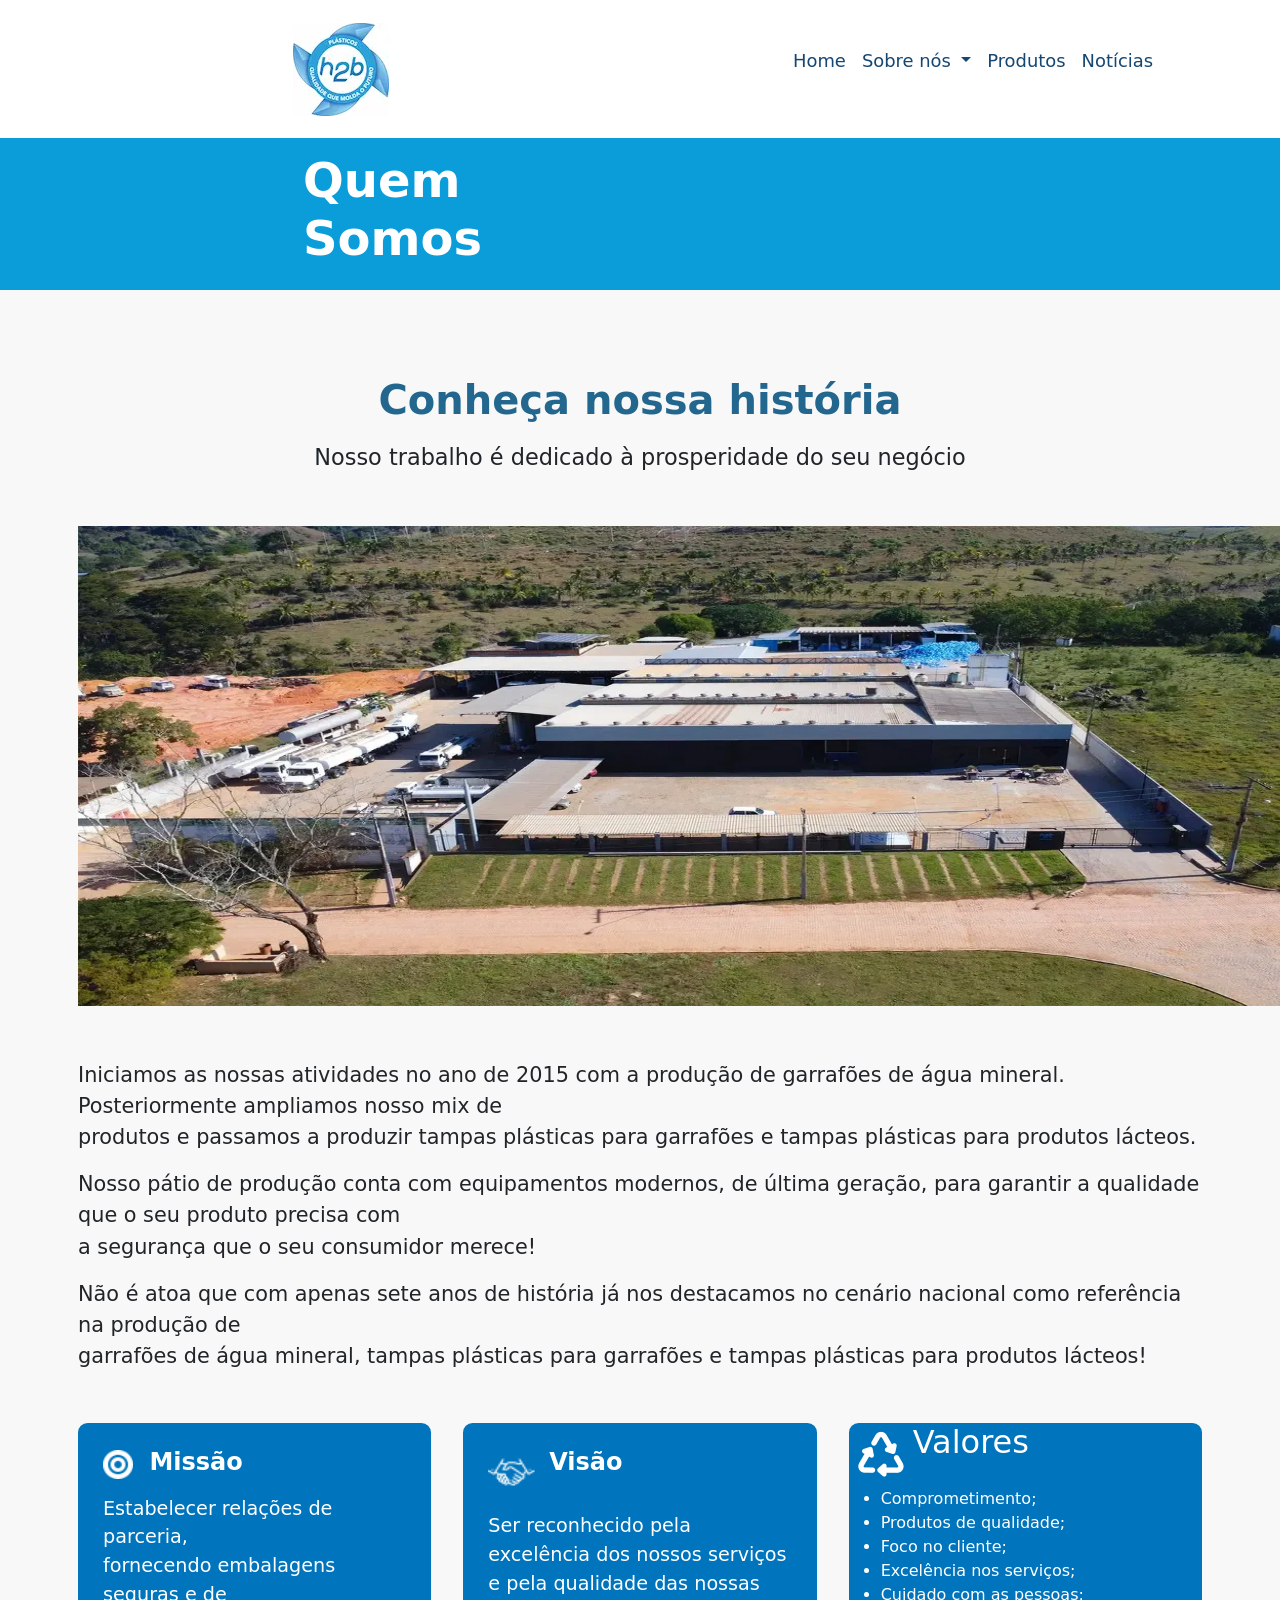
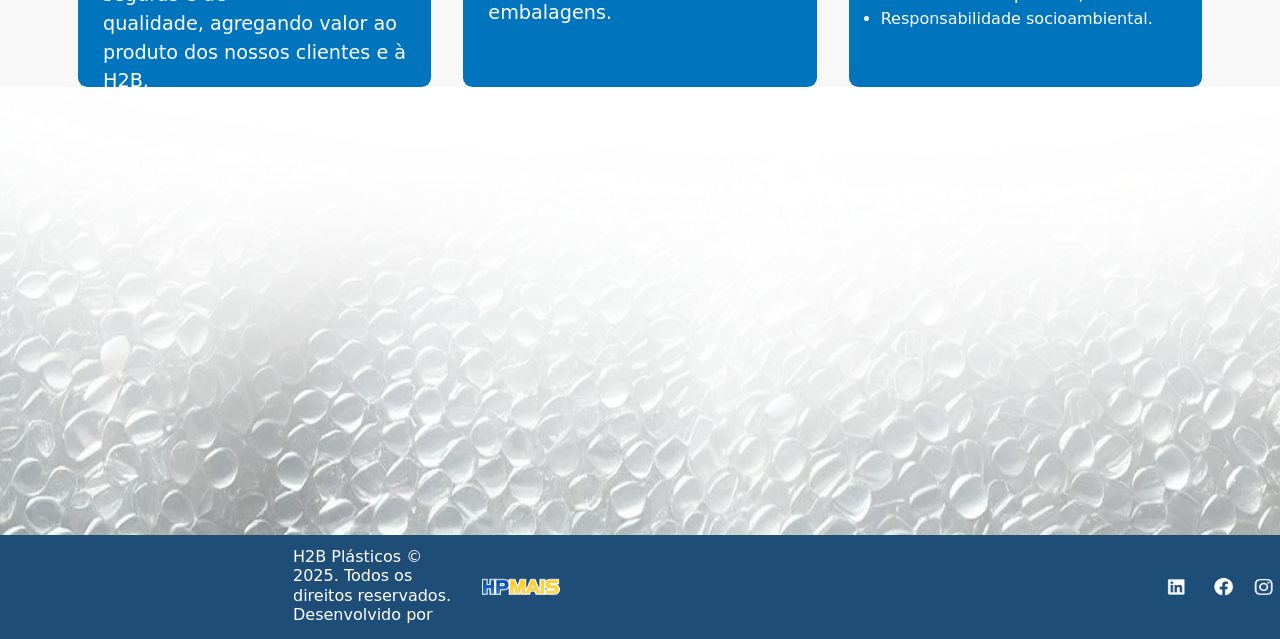
<file: QuemSomos.html>
<!DOCTYPE html>
<html lang="pt-br">
<head>
    <meta charset="UTF-8">
    <meta name="viewport" content="width=device-width, initial-scale=1.0">
       <link href="https://cdn.jsdelivr.net/npm/bootstrap@5.3.8/dist/css/bootstrap.min.css" rel="stylesheet" integrity="sha384-sRIl4kxILFvY47J16cr9ZwB07vP4J8+LH7qKQnuqkuIAvNWLzeN8tE5YBujZqJLB" crossorigin="anonymous">
            <link rel="stylesheet" href="/Style.QuemSomos.css">
                <link rel="shortcut icon" href="/fabicon/Design sem nome (4).png" type="image/x-icon">
                    <title>H2B Plástico | Excelência em garrafões e Tampas Plásticas</title>

</head>
<body>
<div id="div000"> 
    <div id="imgLogo1">
        <img src="/img/logo-h2b.webp" alt="imagem do logo da empresa H2B Plástico" id="imglogo2">
    </div>
    
    <nav class="navbar navbar-expand-lg bg-body- div111">
  <div class="container-fluid">
    <a class="navbar-brand" href="#"></a>
    <button class="navbar-toggler" type="button" data-bs-toggle="collapse" data-bs-target="#navbarNavDropdown" aria-controls="navbarNavDropdown" aria-expanded="false" aria-label="Toggle navigation">
      <span class="navbar-toggler-icon"></span>
    </button>
    <div class="collapse navbar-collapse" id="navbarNavDropdown">
      <ul class="navbar-nav">
        <li class="nav-item">
          <a class="nav-link " aria-current="page" href="/index.html" style="color: #154772; font-size: 112%;">Home</a>
        </li>
        <li class="nav-item dropdown">
          <a class="nav-link dropdown-toggle" href="#" role="button" data-bs-toggle="dropdown" aria-expanded="false" style="color: #154772; font-size: 112%;">
           Sobre nós
          </a>
          <ul class="dropdown-menu">
            <li><a class="dropdown-item" href="#" style="color: #154772; font-size: 112%;">Quem somos </a></li>
            <li><a class="dropdown-item" href="#" style="color: #154772; font-size: 112%;">Política de Qualidade</a></li>
            <li><a class="dropdown-item" href="#" style="color: #154772; font-size: 112%;">Certicações</a></li>
          </ul>
        </li>
        <li class="nav-item">
          <a class="nav-link" href="/produtos.html" style="color: #154772; font-size: 112%;">Produtos</a>
        </li>
        <li class="nav-item">
          <a class="nav-link" href="/noticias.html" style="color: #154772; font-size: 112%;">Notícias </a>
        </li>
      </ul>
    </div>
  </div>
</nav>

<div style=" margin-left: 12.688rem; margin-bottom: 1rem;"><button type="button" class="btn btn-primary divbutyom">Contato</button>
</div>
<div style=" margin-left: 1rem; margin-bottom: 1rem;"><button type="button" class="btn btn-outline-secondary div333">Trabalhe Conosco</button>
</div></div>
<div style="background-color: #F8F8F8;">


<div class="d-flex align-items-center" style="background-color: #0A9DDA; width: 100%; height: 9.5rem;">
    <h2 class="h2Produtos"><b>Quem Somos</b></h2>
    <div class="d-flex" style="margin-top: 1rem; margin-right: 10.375rem;">
        <p><a href="/index.html" id="asite"><b>H2B Plásticos</b></a></p>
        <p><b style="color: white;">/ Quem Somos</b></p>
    </div>
</div>


<div class="container px-2 xl:px-0 pb-10">

<div class="text-center mb-12" style="margin-top: 5.375rem;">
  <h1 id="h1contato"><b>Conheça nossa história</b></h1>
    <p style=" margin-bottom: 3.188rem; margin-top: 1.06rem; font-size: 1.4rem;">Nosso trabalho é dedicado à prosperidade do seu negócio</p>
      <img src="/img/fabricaimg.webp" alt="" class="imgFabrica">
</div>
<div style="margin-top: 3.375rem; margin-bottom: 3.188rem;"> 
<p class="pParagrafo">Iniciamos as nossas atividades no ano de 2015 com a produção de garrafões de água mineral. Posteriormente ampliamos nosso mix de <br> produtos e passamos a produzir tampas plásticas para garrafões e tampas plásticas para produtos lácteos. <br></p>

  <p class="pParagrafo">Nosso pátio de produção conta com equipamentos modernos, de última geração, para garantir a qualidade que o seu produto precisa com <br> a segurança que o seu consumidor merece! <br></p>

    <p class="pParagrafo">Não é atoa que com apenas sete anos de história já nos destacamos no cenário nacional como referência na produção de <br> garrafões de água mineral, tampas plásticas para garrafões e tampas plásticas para produtos lácteos!</p>
</div>


<div class="d-flex">

<div class="cadsContato" style="margin-left: 0rem;">

<div style="padding: 1.563rem;">
  <div class="d-flex" style="margin-bottom: 1rem;">
    <img src="/fabicon/icons8-alvo-24.png" alt="" style="width: 1.9rem; height: 1.8rem; margin-top:0.1rem; margin-right: 1rem;">
      <h4 class="h2Contato"><b>Missão</b></h4>
  </div>
    <p class="pContato">Estabelecer relações de parceria, <br> fornecendo embalagens seguras e de <br>
       qualidade, agregando valor ao produto dos nossos clientes e à H2B.</p>
  </div>
</div>

<div class="cadsContato">

<div style="padding: 1.563rem;">
  <div class="d-flex" style="margin-bottom: 1rem;">
    <img src="/fabicon/icons8-colaboração-32.png" alt="" style="width: 3rem; height: 3rem; margin-right: 0.8rem; ">
      <h4 class="h2Contato"><b>Visão</b></h4>
    </div>
    <p class="pContato">Ser reconhecido pela excelência dos nossos serviços e pela qualidade das nossas embalagens.
  </div>
</div>


<div class="cadsContato">
  <div class="d-flex">
    <img src="/fabicon/icons8-reciclagem-64.png" alt="">
      <h2 class="h2Contato">Valores</h2>
    </div>
    <ul style="color: white;">
      <li>Comprometimento;</li>
      <li>Produtos de qualidade;</li>
      <li>Foco no cliente;</li>
      <li>Excelência nos serviços;</li>
      <li>Cuidado com as pessoas;</li>
      <li>Responsabilidade socioambiental.</li>
    </ul>
</div>
</div>






</div>





















</div>

<div>
  <img src="/img/flakes-rodape.webp" alt="" id="imgfundo"> 
</div>

</div>
<script src="https://cdn.jsdelivr.net/npm/bootstrap@5.3.8/dist/js/bootstrap.bundle.min.js" integrity="sha384-FKyoEForCGlyvwx9Hj09JcYn3nv7wiPVlz7YYwJrWVcXK/BmnVDxM+D2scQbITxI" crossorigin="anonymous"></script>
</body>




<footer>
<div  class="d-flex div666">
    
<div class="d-flex align-items-center ">
    <h3 style="font-size: 1rem; color: white; padding-top: 0.3rem; margin-left: 18.313rem;" >H2B Plásticos © 2025. Todos os direitos reservados. Desenvolvido por</h3>
    <a href="https://hpmais.com.br/"><img src="/img/9999.svg" alt="" style="width: 5rem; height: 4rem; margin-left: 0.9rem;" class="img-zoom"></a>
</div>

  <div class="d-flex align-items-center" style="margin-left: 36.938rem;">
  <a href="">
    <img src="/img/777.png" alt="" class="img-hover" style="width: 3rem; height: 2.5rem;">
  </a>
  <a href="">
    <img src="/img/888.png" alt="" class="img-hover" style="width: 2rem; height: 2rem; margin-left: 0.5rem;">
  </a>
  <a href="">
    <img src="/img/999.png" alt="" class="img-hover" style="width: 2rem; height: 2rem; margin-left: 0.5rem;">
  </a>
</div>




</div>
</footer>
</html>
</file>
<file: style.css>
@import url('https://fonts.googleapis.com/css2?family=Arimo:ital,wght@0,400..700;1,400..700&family=Roboto:ital,wght@0,100..900;1,100..900&display=swap');

#div000{
    width: 100%;
        height:8.625rem;
            display: flex;
                align-items: center;

                        

}

.div111{
    margin-left:23rem;
        margin-bottom:1rem;

}

.div333{
border: solid 1px #08A4E2;
    color: #08A4E2;
        
}

.div444{    
  margin-top:2.5rem;
    border-radius: 1rem;
    

               
}

.div555{
    border-radius: 10px;
        width: 81rem;
            height: 44.75rem;

}

#div666{
    display: flex;
      height: 43rem;
                margin-top: 2.5rem;
                  background-color: rgb(255, 255, 255);
                    border-radius:1.7rem;
                      width: 81.62rem;

                        
                          
}

#div777{
     display: flex;
        justify-content: center;
            align-items: center;
                margin-top: 6.5rem;

}

.div888 {
  background-color: #1D4E78;
  width: 90%; /* em vez de 82.5rem */
  max-width: 82.5rem; /* ainda limita no desktop */
  height: 47.25rem; /* deixa adaptar */
  margin: 5.5rem auto; /* centraliza horizontalmente */
  border-radius: 2rem;
  display: flex;
  flex-direction: column; /* conteúdo em coluna */
  align-items: center; /* centraliza o conteúdo dentro */
  /* dá um respiro interno */
}

.div999 {
  width: 100%; /* ocupa toda a área da div888 */
  max-width: 76rem;
  height: auto;
  display: flex;
  flex-direction: column;
  margin-left: 4rem; /* remove o deslocamento lateral */
  margin-top: 1.2rem;
    }



.divcarrosel1{
    font-size: 1.063rem;
     margin-left: 2.5rem;
     margin-top: 2.5rem;

}
.divcarrosel2{
    font-size:3rem;
     margin-left: 2.5rem;
    

}
.divcarrosel3{
    font-size: 19px;
     margin-left: 2.5rem;
     
}

.divimg2{
    height: 33rem;
        object-fit: cover;
        border-radius: 10px;
         

}
   
#imgLogo1{
margin-left: 18.313rem;
}


#imglogo2{
    width:4.688rem;
            height:4.688rem;
}

#hr1{
   border-top: 1px solid black; /* Define a cor da linha para preto */
  height: 1px; /* Define a espessura da linha */
  background-color: black; /* Preenche a linha com a cor preta */
}

.certificadoimg{
    width: 10rem;
        height: 10rem;

}

#h2carrossel{
    font-size: 2rem;
        color: white;
            margin-left: 2.5rem;
                padding-top: 3rem;
                

}

#pcarrossel{
    margin-left: 2.5rem;
        font-size: 1.1rem;
            color: white;
                margin-top: 0.9rem;   
}

.card111{
     background-color: #1D4E78;
        width: 18rem; border: solid 1px white;
            border-radius: 1.563rem;
                width: 18.75rem;
                    height: 32rem;
        
}

#plocalizacao{
    color: #0074BC;
        font-size: 1.1rem;

}

#h2localizacao{
    color: #1D4E78;
        font-size: 3rem;

}

.imglocalizacao1{
    width: 1.5rem;
        height: 1.5rem;
            margin-right: 1.5%;

}
.imglocalizacao2{
    width: 1.3rem;
        height: 1.3rem;
            margin-left: 7.5%;
                margin-right: 1.5%;

}
.imglocalizacao3{
    width: 1.5rem;
        height: 1.5rem;
            margin-right: 1.5%;

}

.letralocalizacao{
      font-weight: 500;

}



.div6666{
background-color: #1E4E78;
    width: 100%;
        height: 6.5rem;

}


#imgLogo1{
margin-left: 18.313rem;
}

#imglogo2{
    width:4.688rem;
            height:4.688rem;
}

.h2Produtos{
    font-size: 3rem;    
        color:white;
            margin-left: 18.938rem;
                margin-right: 56.375rem;
            

}
#asite{
color: #DDDDDD;
    text-decoration: none;


}

#h1Produtos{
color: #23678E;




}

.product-card {
  position: relative;
  overflow: hidden;
  border-radius: 8px;
  cursor: pointer;
  transition: transform 0.4s ease, box-shadow 0.4s ease;
  background-color: #fff;
}

.product-card img {
  width: 100%;
  display: block;
  transition: transform 0.4s ease, filter 0.4s ease, opacity 0.4s ease;
}

.product-card:hover {
  transform: translateY(-5px);
  box-shadow: 0 8px 20px rgba(0, 0, 0, 0.12);
}

.product-card:hover img {
  transform: scale(1.05);
  filter: brightness(0.9);
  opacity: 0.95;
}

.card-info {
  padding: 1rem;
  text-align: center;
}

.card-info h4 {
  margin-bottom: 0.5rem;
  font-size: 1.25rem;
  color: #222;
}

.card-info p {
  margin-bottom: 1rem;
  color: #666;
  font-size: 0.95rem;
}

/* Botão "Fazer Orçamento" */
.btn-orcamento {
  display: inline-block;
  background-color: #1D4E78;
  color: #fff;
  padding: 0.6rem 1.2rem;
  border-radius: 5px;
  font-size: 0.9rem;
  text-transform: uppercase;
  text-decoration: none;
  font-weight: 500;
  transition: all 0.3s ease;
}

.btn-orcamento:hover {
  background-color: #163b5a;
  color: #f0f0f0;
  transform: scale(1.05);
}

#imgfundo{
    width: 100%;
        height: 28rem;
}

.img-hover {
  transition: all 0.3s ease;
    filter: grayscale(0%);
}

.img-hover:hover {
transform: scale(1.15);
    filter: grayscale(50%);
      cursor: pointer;
}

.img-zoom {
transition: transform 0.3s ease; /* movimento suave */
}

.img-zoom:hover {
transform: scale(1.1); /* aumenta 20% */
  cursor: pointer; /* mostra que é clicável */
}

.h2Informacao{
font-size: 3rem;
  color: #0074BC;
    margin-left: 2.563rem;
      margin-top: 3.4rem;

}

.pInformacao{
font-size: 109%;
  margin-left: 2.563rem;
    margin-top: 2rem;
      

  


}

.imgCerto{
  width: 2.1rem;
    height: 2.1rem;
      margin-right: 1rem;
        border-radius:1.7rem;


}

.imgBaner{
  width: 33rem;
    height: 43rem;
      border-top-right-radius: 1.6rem;
        border-bottom-right-radius: 1.6rem;
}

.asile{
  text-decoration: none;
    color: white;


}
</file>
<file: Style.noticias.css>
@import url('https://fonts.googleapis.com/css2?family=Arimo:ital,wght@0,400..700;1,400..700&family=Roboto:ital,wght@0,100..900;1,100..900&display=swap');

#div000{
    width: 100%;
        height:8.625rem;
            display: flex;
                align-items: center;

                        

}

.div111{
    margin-left:23rem;
        margin-bottom:1rem;

}

.div333{
border: solid 1px #08A4E2;
    color: #08A4E2;
        
}

.div444{
    margin-top: 5.688rem;

}

.div666{
background-color: #1E4E78;
    width: 100%;
        height: 6.5rem;

}

.div777{
    width: 30rem;
        background-color: white;

}



#imgLogo1{
margin-left: 18.313rem;
}

#imglogo2{
    width:4.688rem;
            height:4.688rem;
}

.h2Produtos{
    font-size: 3rem;    
        color:white;
            margin-left: 18.938rem;
                margin-right: 56.375rem;
            

}
#asite{
color: #DDDDDD;
    text-decoration: none;


}

.btn-orcamento:hover {
  background-color: #163b5a;
  color: #f0f0f0;
  transform: scale(1.05);
}

#imgfundo{
    width: 100%;
        height: 28rem;


}

  .img-hover {
    transition: all 0.3s ease;
    filter: grayscale(0%);
  }

  .img-hover:hover {
    transform: scale(1.15);
    filter: grayscale(50%);
    cursor: pointer;
  }

   .img-zoom {
    transition: transform 0.3s ease; /* movimento suave */
  }

  .img-zoom:hover {
    transform: scale(1.1); /* aumenta 20% */
    cursor: pointer; /* mostra que é clicável */
  }


  .search-bar {
  position: relative;
}

.search-bar input {
  border: none;
  border-bottom: 2px solid #1E4E78;
  border-radius: 0;
  box-shadow: none;
  padding-right: 2rem;
  font-size: 1rem;
}

.search-bar input:focus {
  border-color: #1E4E78;
  box-shadow: none;
}

.search-bar i {
  position: absolute;
  right: 0.5rem;
  top: 50%;
  transform: translateY(-50%);
  color: #1E4E78;
  cursor: pointer;
}

#tituloprincipal{  
color: #23678E;
    margin-left: 18.375rem;
}












.news-card {
  border-radius: 0.75rem;
  overflow: hidden;
  background-color: #fff;
  transition: transform 0.25s ease, box-shadow 0.25s ease;
}

.news-card:hover {
  transform: translateY(-5px);
  box-shadow: 0 8px 20px rgba(0,0,0,0.1);
}

.news-card img {
  width: 100%;
  height: auto;
  display: block;
}

.news-date {
  color: #6c757d;
  font-size: 0.9rem;
}

.news-link {
  color: #1E4E78;
  font-weight: 500;
  text-decoration: none;
}

.news-link:hover {
  text-decoration: underline;
}
</file>
<file: Style.produtos.css>
@import url('https://fonts.googleapis.com/css2?family=Arimo:ital,wght@0,400..700;1,400..700&family=Roboto:ital,wght@0,100..900;1,100..900&display=swap');

#div000{
    width: 100%;
        height:8.625rem;
            display: flex;
                align-items: center;

                        

}

.div111{
    margin-left:23rem;
        margin-bottom:1rem;

}

.div333{
border: solid 1px #08A4E2;
    color: #08A4E2;
        
}

.div444{    
        margin-top:2.5rem;
               
}

.div555{
width: 100%;
    margin-top: 5.313rem;
    


}

.div666{
background-color: #1E4E78;
    width: 100%;
        height: 6.5rem;

}


#imgLogo1{
margin-left: 18.313rem;
}

#imglogo2{
    width:4.688rem;
            height:4.688rem;
}

.h2Produtos{
    font-size: 3rem;    
        color:white;
            margin-left: 18.938rem;
                margin-right: 56.375rem;
            

}
#asite{
color: #DDDDDD;
    text-decoration: none;


}

#h1Produtos{
color: #23678E;




}

.product-card {
  position: relative;
  overflow: hidden;
  border-radius: 8px;
  cursor: pointer;
  transition: transform 0.4s ease, box-shadow 0.4s ease;
  background-color: #fff;
}

.product-card img {
  width: 100%;
  display: block;
  transition: transform 0.4s ease, filter 0.4s ease, opacity 0.4s ease;
}

.product-card:hover {
  transform: translateY(-5px);
  box-shadow: 0 8px 20px rgba(0, 0, 0, 0.12);
}

.product-card:hover img {
  transform: scale(1.05);
  filter: brightness(0.9);
  opacity: 0.95;
}

.card-info {
  padding: 1rem;
  text-align: center;
}

.card-info h4 {
  margin-bottom: 0.5rem;
  font-size: 1.25rem;
  color: #222;
}

.card-info p {
  margin-bottom: 1rem;
  color: #666;
  font-size: 0.95rem;
}

/* Botão "Fazer Orçamento" */
.btn-orcamento {
  display: inline-block;
  background-color: #1D4E78;
  color: #fff;
  padding: 0.6rem 1.2rem;
  border-radius: 5px;
  font-size: 0.9rem;
  text-transform: uppercase;
  text-decoration: none;
  font-weight: 500;
  transition: all 0.3s ease;
}

.btn-orcamento:hover {
  background-color: #163b5a;
  color: #f0f0f0;
  transform: scale(1.05);
}

#imgfundo{
    width: 100%;
        height: 28rem;


}

  .img-hover {
    transition: all 0.3s ease;
    filter: grayscale(0%);
  }

  .img-hover:hover {
    transform: scale(1.15);
    filter: grayscale(50%);
    cursor: pointer;
  }

   .img-zoom {
    transition: transform 0.3s ease; /* movimento suave */
  }

  .img-zoom:hover {
    transform: scale(1.1); /* aumenta 20% */
    cursor: pointer; /* mostra que é clicável */
  }
</file>
<file: Style.QuemSomos.css>
@import url('https://fonts.googleapis.com/css2?family=Arimo:ital,wght@0,400..700;1,400..700&family=Roboto:ital,wght@0,100..900;1,100..900&display=swap');

#div000{
    width: 100%;
        height:8.625rem;
            display: flex;
                align-items: center;

                        

}

.div111{
    margin-left:23rem;
        margin-bottom:1rem;

}

.div333{
border: solid 1px #08A4E2;
    color: #08A4E2;
        
}

.div444{    
        margin-top:2.5rem;
               
}

#imgLogo1{
margin-left: 18.313rem;
}

.h2Produtos{
    font-size: 3rem;    
        color:white;
            margin-left: 18.938rem;
                margin-right: 50rem;
            

}
#asite{
color: #DDDDDD;
    text-decoration: none;


}

#imgfundo{
    width: 100%;
        height: 28rem;


}

.img-hover {
    transition: all 0.3s ease;
    filter: grayscale(0%);
  }

  .img-hover:hover {
    transform: scale(1.15);
    filter: grayscale(50%);
    cursor: pointer;
  }

   .img-zoom {
    transition: transform 0.3s ease; /* movimento suave */
  }

  .img-zoom:hover {
    transform: scale(1.1); /* aumenta 20% */
    cursor: pointer; /* mostra que é clicável */
  }

  .div666{
background-color: #1E4E78;
    width: 100%;
        height: 6.5rem;

}

#h1contato{
    color: #23678E;
}

.imgFabrica{
    width: 82rem;
        height: 30rem;

}

.pParagrafo{
    font-size: 1.3rem;

}

.cadsContato{
    background-color: #0074BC;
        width: 26.125rem;
            height: 16.5rem;
                border-radius: 0.6rem;
                    margin-left: 2rem;
}

.h2Contato{
    color: white;
        margin: 0rem;

}

.pContato{
    color: white;
        font-size: 1.2rem;

    
}
</file>
